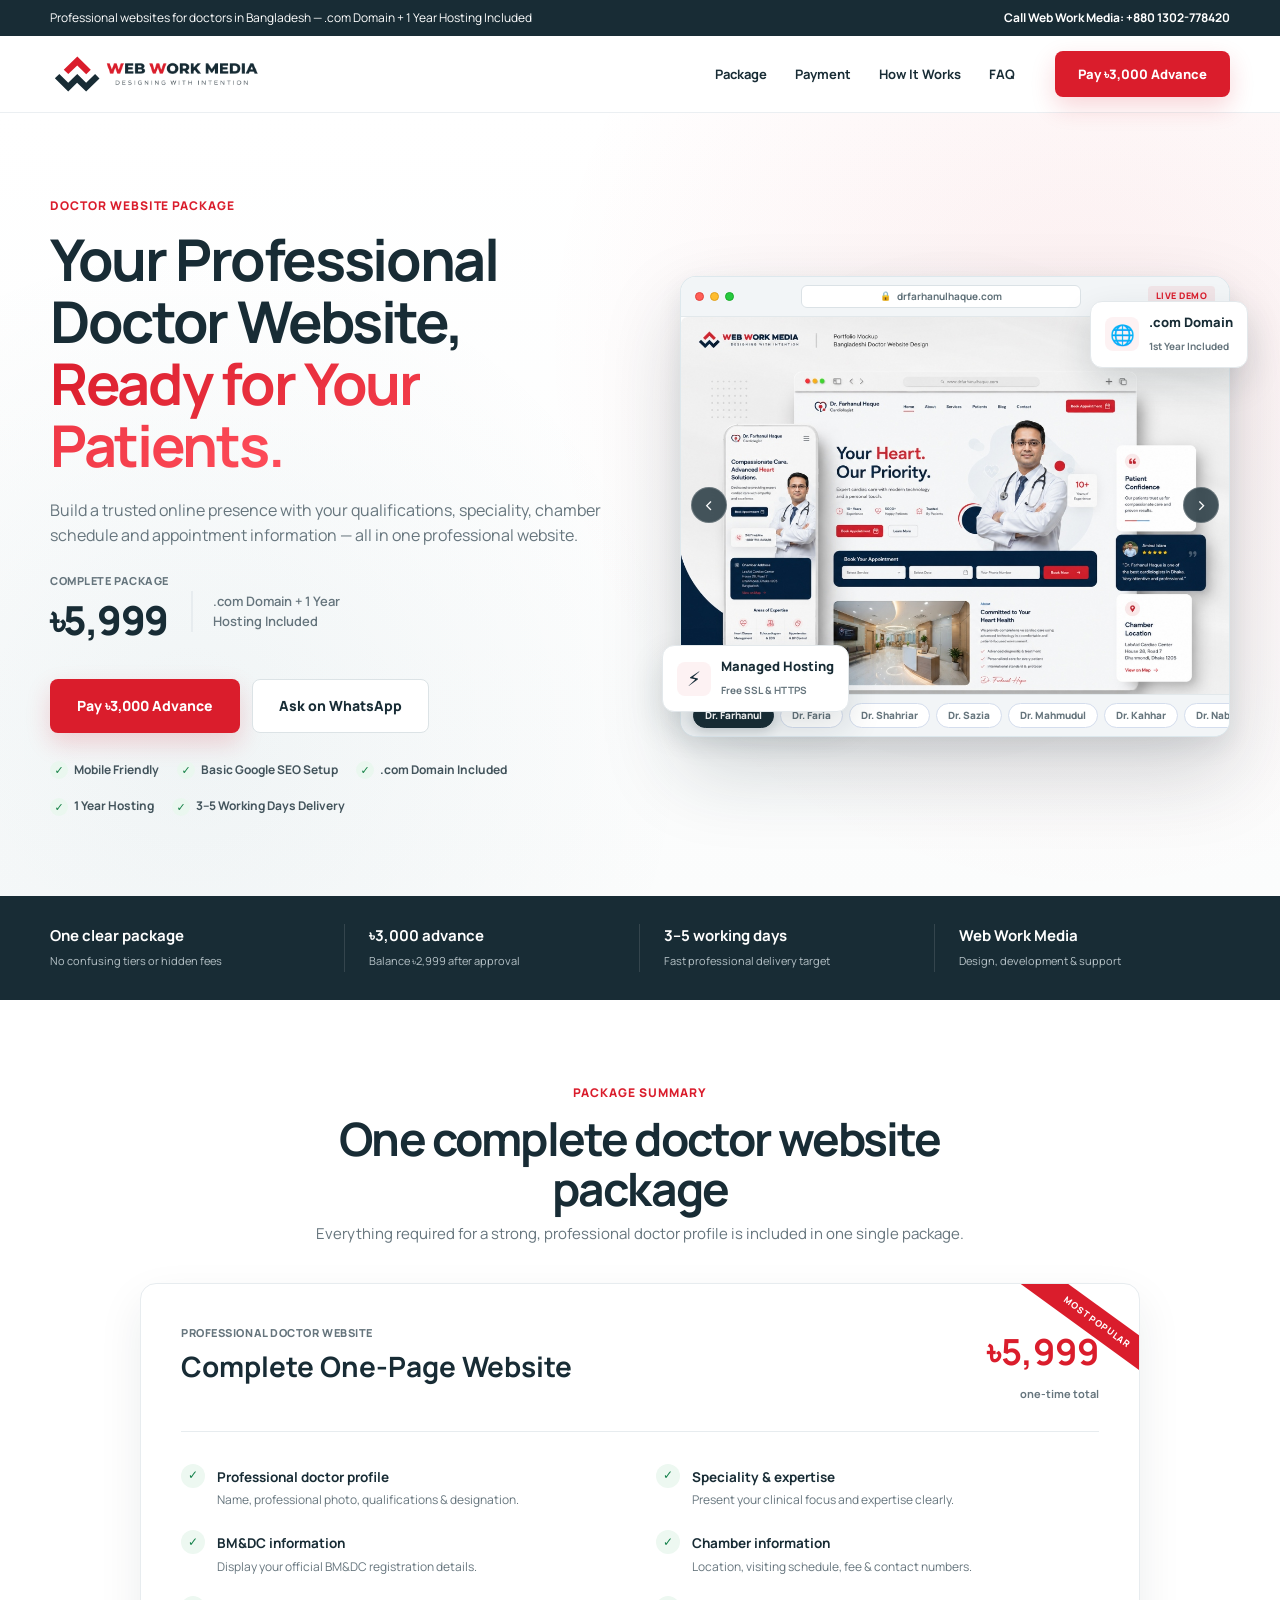
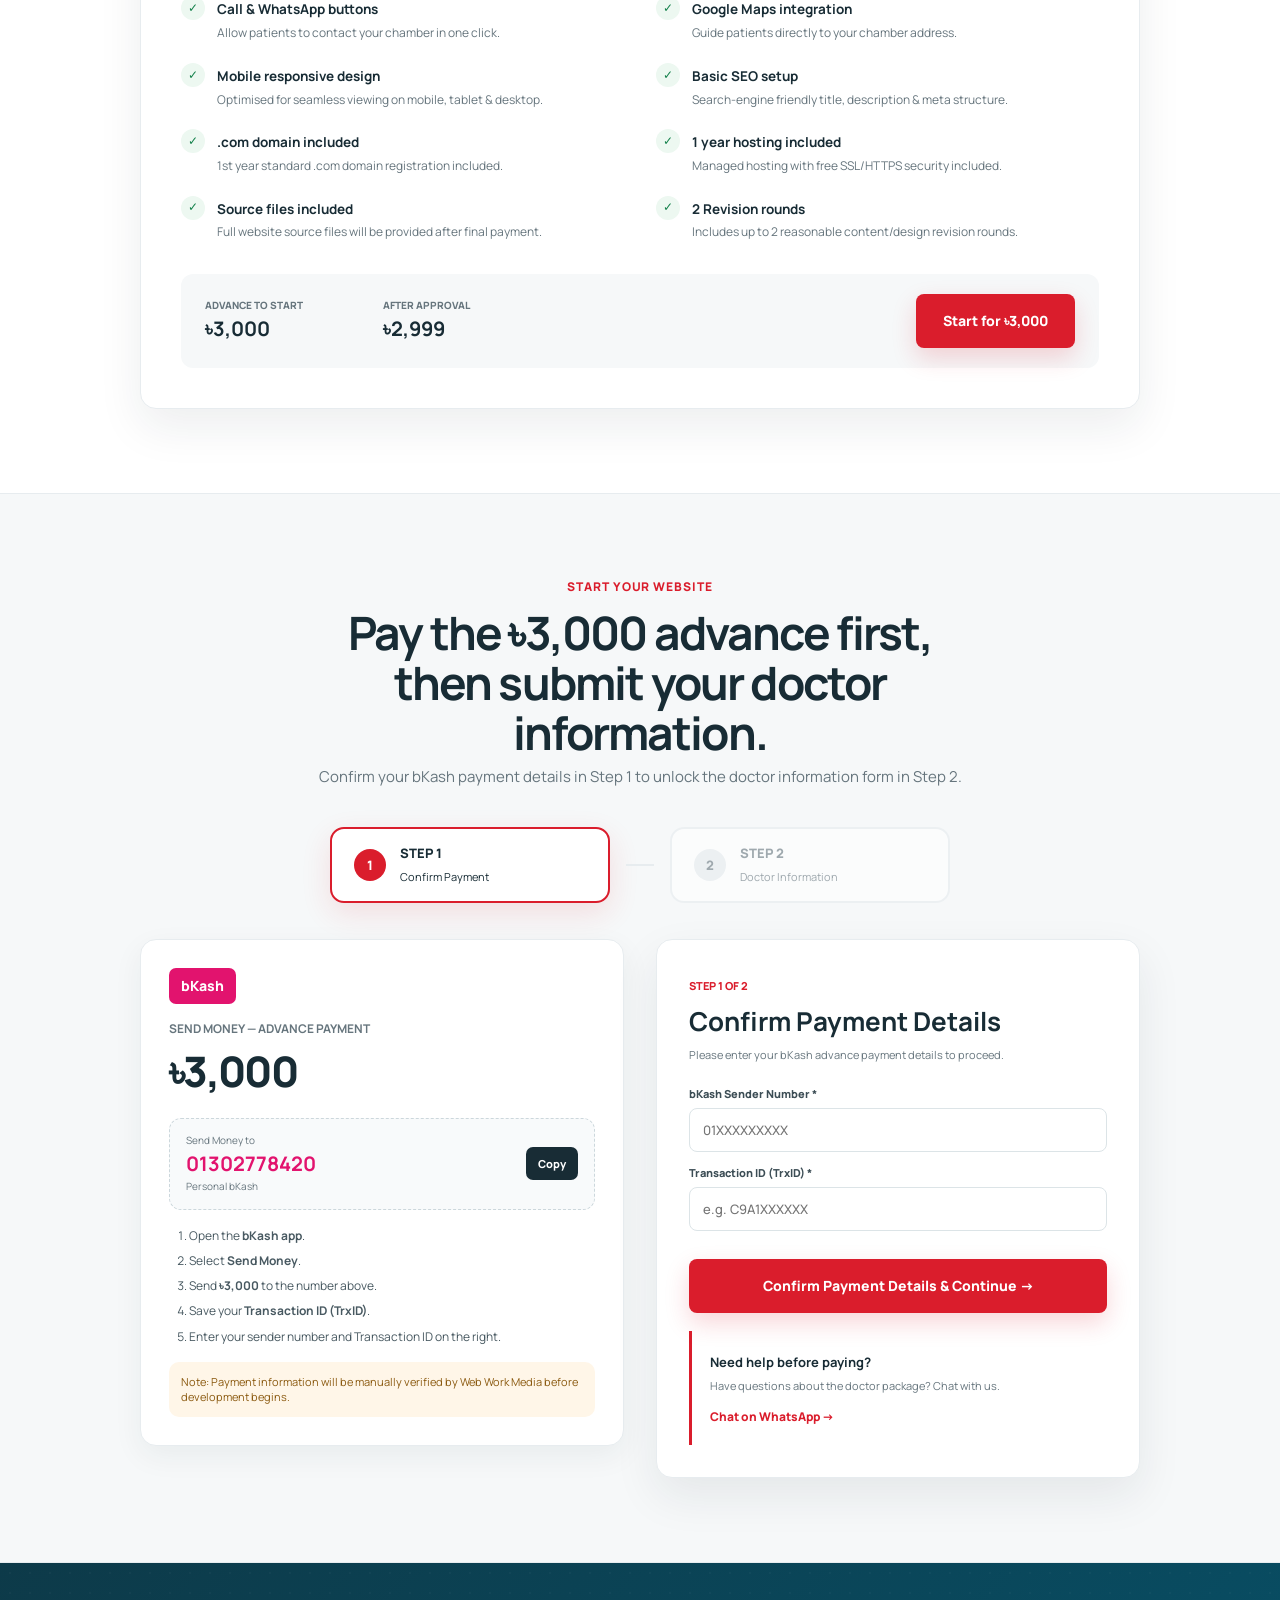
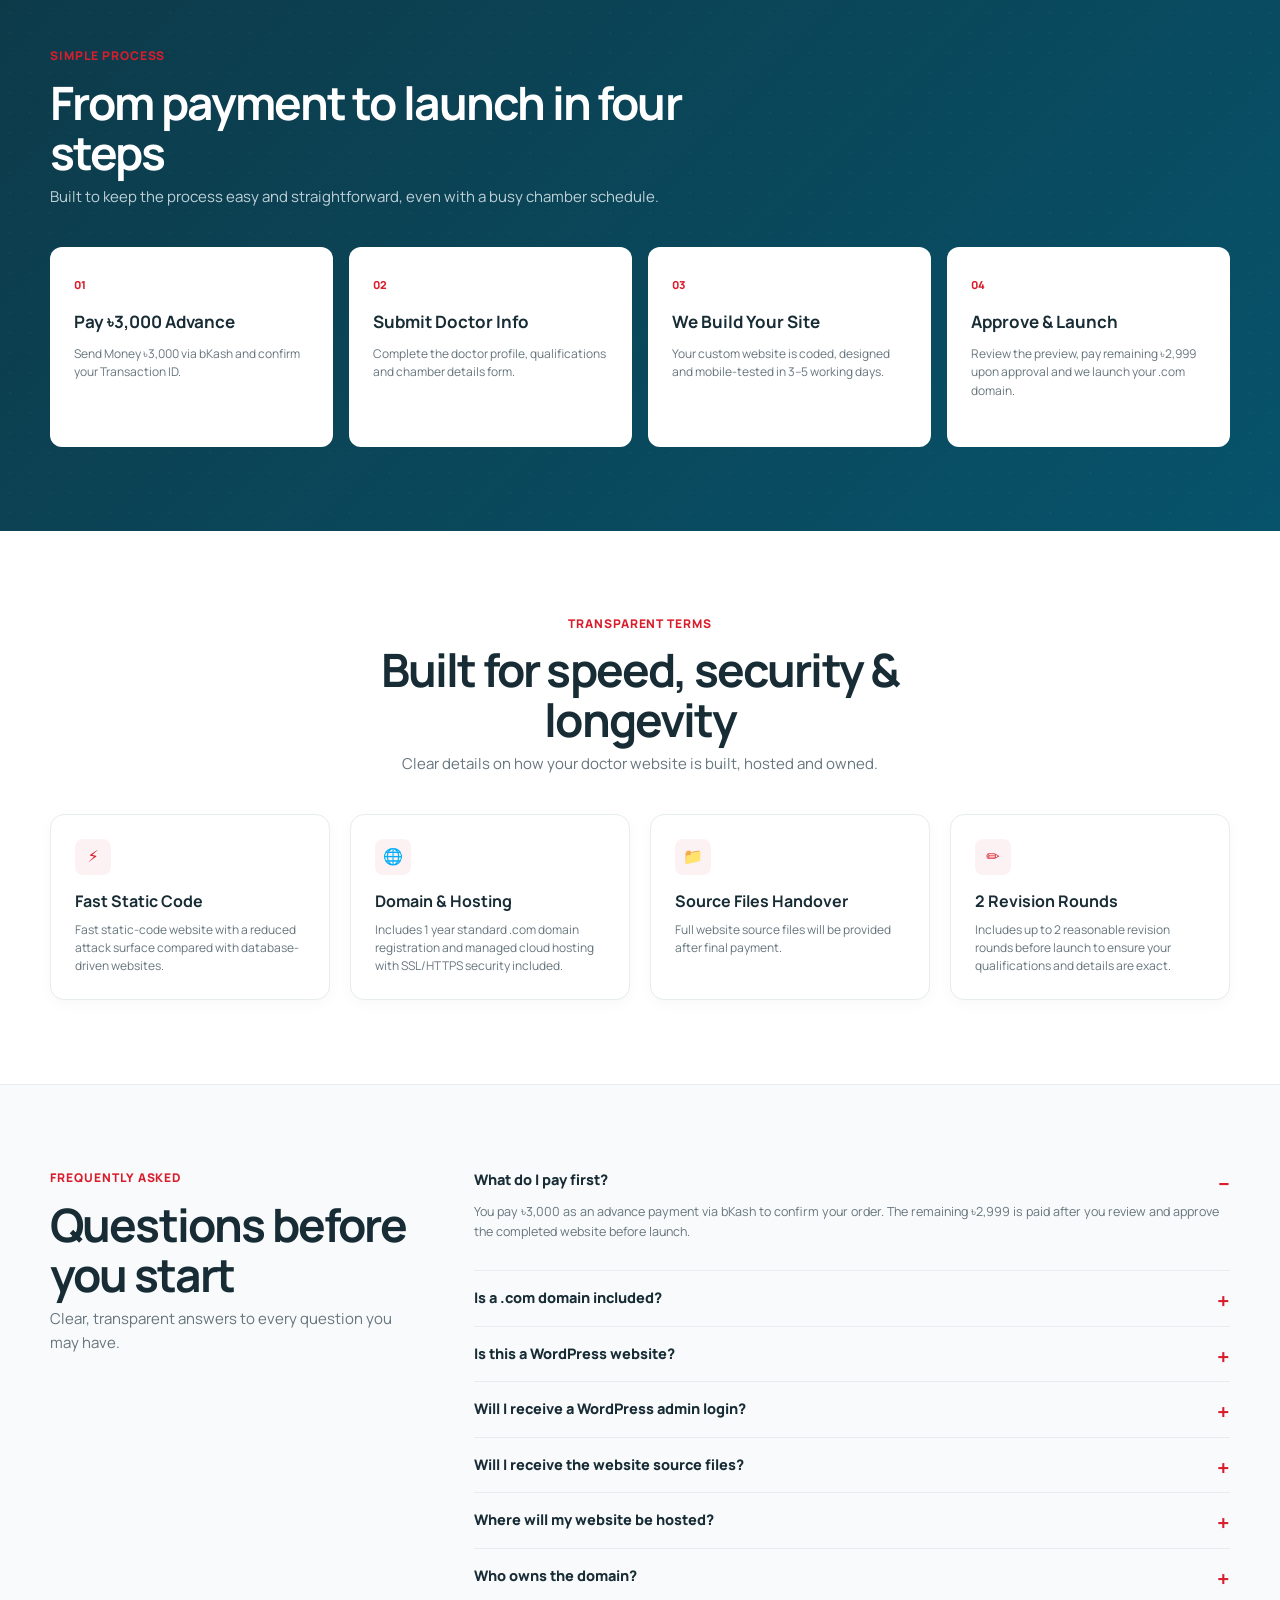
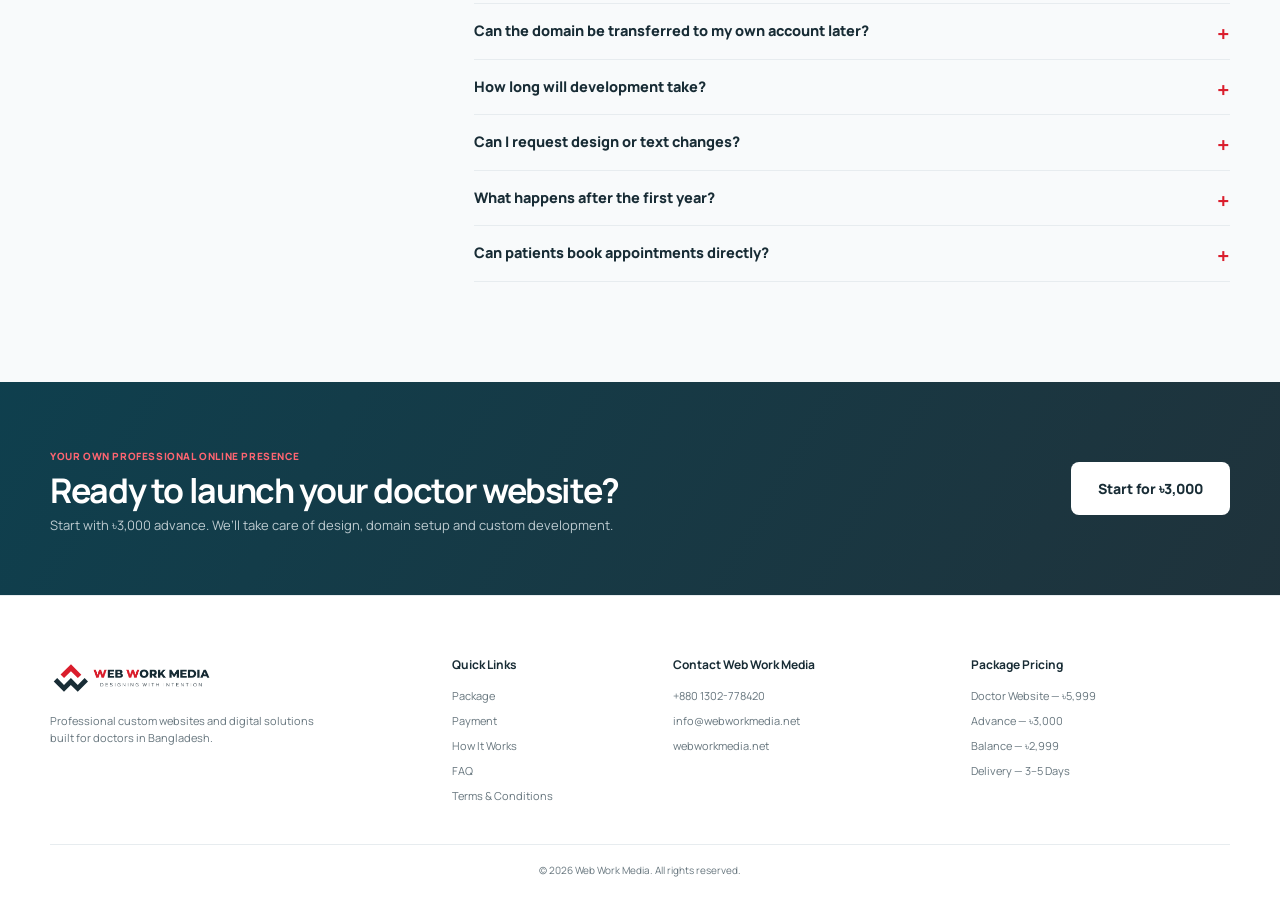
<file: index.html>
<!doctype html>
<html lang="en">
<head>
  <meta charset="utf-8" />
  <meta name="viewport" content="width=device-width, initial-scale=1" />
  <title>Professional Doctor Website – ৳5,999 | Web Work Media</title>
  <meta name="description" content="Launch your professional doctor website with .com domain and 1 year hosting included. Complete custom static doctor website package by Web Work Media for ৳5,999." />
  <meta name="theme-color" content="#da1d2c" />
  <meta property="og:title" content="Professional Doctor Website – ৳5,999" />
  <meta property="og:description" content="Your own professional doctor website with domain, hosting, chamber, appointment and SEO setup." />
  <meta property="og:type" content="website" />
  <link rel="icon" href="assets/favicon.png" type="image/png" />
  <link rel="preconnect" href="https://fonts.googleapis.com" />
  <link rel="preconnect" href="https://fonts.gstatic.com" crossorigin />
  <link href="https://fonts.googleapis.com/css2?family=Manrope:wght@400;500;600;700;800&display=swap" rel="stylesheet" />
  <link rel="stylesheet" href="styles.css" />
  <script src="config.js" defer></script>
  <script src="script.js" defer></script>
</head>
<body>
  <!-- TOP ANNOUNCEMENT BAR -->
  <div class="top-strip">
    <div class="container top-strip-inner">
      <span>Professional websites for doctors in Bangladesh — .com Domain + 1 Year Hosting Included</span>
      <a id="topPhone" href="tel:+8801302778420">Call Web Work Media: +880 1302-778420</a>
    </div>
  </div>

  <!-- SITE HEADER -->
  <header class="site-header">
    <div class="container nav-wrap">
      <a href="#top" class="brand" aria-label="Web Work Media Home">
        <img src="assets/brand-full.svg" alt="Web Work Media" />
      </a>
      <nav class="main-nav" aria-label="Primary navigation">
        <a href="#package">Package</a>
        <a href="#payment">Payment</a>
        <a href="#process">How It Works</a>
        <a href="#faq">FAQ</a>
      </nav>
      <a class="btn btn-primary nav-cta" href="#payment">Pay ৳3,000 Advance</a>
      <button class="menu-toggle" aria-label="Open menu" aria-expanded="false">☰</button>
    </div>
  </header>

  <main id="top">
    <!-- HERO SECTION -->
    <section class="hero">
      <div class="container hero-grid">
        <div class="hero-copy">
          <div class="eyebrow">DOCTOR WEBSITE PACKAGE</div>
          <h1>Your Professional Doctor Website, <span>Ready for Your Patients.</span></h1>
          <p class="hero-lead">Build a trusted online presence with your qualifications, speciality, chamber schedule and appointment information — all in one professional website.</p>
          <div class="hero-price-row">
            <div>
              <span class="small-label">COMPLETE PACKAGE</span>
              <div class="price">৳5,999</div>
            </div>
            <div class="price-note">.com Domain + 1 Year Hosting Included</div>
          </div>
          <div class="hero-actions">
            <a class="btn btn-primary btn-large" href="#payment">Pay ৳3,000 Advance</a>
            <a class="btn btn-secondary btn-large" id="heroWhatsApp" href="#" target="_blank" rel="noopener">Ask on WhatsApp</a>
          </div>
          <div class="trust-row" aria-label="Package highlights">
            <div class="trust-item"><span class="check">✓</span> Mobile Friendly</div>
            <div class="trust-item"><span class="check">✓</span> Basic Google SEO Setup</div>
            <div class="trust-item"><span class="check">✓</span> .com Domain Included</div>
            <div class="trust-item"><span class="check">✓</span> 1 Year Hosting</div>
            <div class="trust-item"><span class="check">✓</span> 3–5 Working Days Delivery</div>
          </div>
        </div>

        <div class="hero-visual" aria-label="Doctor website mockup showcase">
          <div class="hero-backdrop-glow"></div>

          <div class="browser-window-frame">
            <div class="browser-header-bar">
              <div class="window-dots">
                <span class="dot-red"></span>
                <span class="dot-yellow"></span>
                <span class="dot-green"></span>
              </div>
              <div class="browser-address-bar">
                <span class="padlock">🔒</span>
                <span class="url-text" id="sliderUrlText">drmakahhar.com</span>
              </div>
              <div class="live-badge">LIVE DEMO</div>
            </div>

            <div class="hero-slider-card">
              <div class="slider-track">
                <div class="slide active" data-url="drfarhanulhaque.com">
                  <img src="assets/mockup-farhanul.jpg" alt="Dr. Farhanul Haque Website Mockup" />
                </div>
                <div class="slide" data-url="drfariahassan.com.bd">
                  <img src="assets/mockup-faria.jpg" alt="Dr. Faria Hassan Website Mockup" />
                </div>
                <div class="slide" data-url="drshahriar.com">
                  <img src="assets/mockup-shahriar.jpg" alt="Dr. Shahriar Islam Website Mockup" />
                </div>
                <div class="slide" data-url="drsaziafarzana.com">
                  <img src="assets/mockup-sazia.jpg" alt="Dr. Sazia Farzana Website Mockup" />
                </div>
                <div class="slide" data-url="drmahmudulhasan.com">
                  <img src="assets/mockup-mahmudul.jpg" alt="Dr. Mahmudul Hasan Website Mockup" />
                </div>
                <div class="slide" data-url="drmakahhar.com">
                  <img src="assets/mockup-kahhar.jpg" alt="Dr. M. A. Kahhar Website Mockup" />
                </div>
                <div class="slide" data-url="drnabirhossain.com">
                  <img src="assets/mockup-nabir.jpg" alt="Dr. Nabir Hossain Website Mockup" />
                </div>
                <div class="slide" data-url="drnajmulhasan.com">
                  <img src="assets/mockup-najmul.jpg" alt="Dr. Najmul Hasan Website Mockup" />
                </div>
              </div>

              <button class="slider-btn prev-btn" id="heroPrevBtn" aria-label="Previous mockup">‹</button>
              <button class="slider-btn next-btn" id="heroNextBtn" aria-label="Next mockup">›</button>
            </div>

            <div class="slider-capsule-nav">
              <button class="capsule-dot active" data-slide="0">Dr. Farhanul</button>
              <button class="capsule-dot" data-slide="1">Dr. Faria</button>
              <button class="capsule-dot" data-slide="2">Dr. Shahriar</button>
              <button class="capsule-dot" data-slide="3">Dr. Sazia</button>
              <button class="capsule-dot" data-slide="4">Dr. Mahmudul</button>
              <button class="capsule-dot" data-slide="5">Dr. Kahhar</button>
              <button class="capsule-dot" data-slide="6">Dr. Nabir</button>
              <button class="capsule-dot" data-slide="7">Dr. Najmul</button>
            </div>
          </div>

          <div class="floating-badge badge-top">
            <span class="badge-icon">🌐</span>
            <div>
              <strong>.com Domain</strong>
              <small>1st Year Included</small>
            </div>
          </div>

          <div class="floating-badge badge-bottom">
            <span class="badge-icon">⚡</span>
            <div>
              <strong>Managed Hosting</strong>
              <small>Free SSL & HTTPS</small>
            </div>
          </div>
        </div>
      </div>
    </section>

    <!-- PROOF BAR -->
    <section class="proof-bar">
      <div class="container proof-grid">
        <div><strong>One clear package</strong><span>No confusing tiers or hidden fees</span></div>
        <div><strong>৳3,000 advance</strong><span>Balance ৳2,999 after approval</span></div>
        <div><strong>3–5 working days</strong><span>Fast professional delivery target</span></div>
        <div><strong>Web Work Media</strong><span>Design, development & support</span></div>
      </div>
    </section>

    <!-- PACKAGE SUMMARY SECTION -->
    <section class="section" id="package">
      <div class="container">
        <div class="section-heading center">
          <div class="eyebrow">PACKAGE SUMMARY</div>
          <h2>One complete doctor website package</h2>
          <p>Everything required for a strong, professional doctor profile is included in one single package.</p>
        </div>

        <div class="package-wrap">
          <div class="package-card featured">
            <div class="package-ribbon">MOST POPULAR</div>
            <div class="package-head">
              <div>
                <span class="small-label">Professional Doctor Website</span>
                <h3>Complete One-Page Website</h3>
              </div>
              <div class="package-price"><strong>৳5,999</strong><span>one-time total</span></div>
            </div>
            <div class="feature-grid">
              <div class="feature"><span>✓</span><div><b>Professional doctor profile</b><p>Name, professional photo, qualifications & designation.</p></div></div>
              <div class="feature"><span>✓</span><div><b>Speciality & expertise</b><p>Present your clinical focus and expertise clearly.</p></div></div>
              <div class="feature"><span>✓</span><div><b>BM&DC information</b><p>Display your official BM&DC registration details.</p></div></div>
              <div class="feature"><span>✓</span><div><b>Chamber information</b><p>Location, visiting schedule, fee & contact numbers.</p></div></div>
              <div class="feature"><span>✓</span><div><b>Call & WhatsApp buttons</b><p>Allow patients to contact your chamber in one click.</p></div></div>
              <div class="feature"><span>✓</span><div><b>Google Maps integration</b><p>Guide patients directly to your chamber address.</p></div></div>
              <div class="feature"><span>✓</span><div><b>Mobile responsive design</b><p>Optimised for seamless viewing on mobile, tablet & desktop.</p></div></div>
              <div class="feature"><span>✓</span><div><b>Basic SEO setup</b><p>Search-engine friendly title, description & meta structure.</p></div></div>
              <div class="feature"><span>✓</span><div><b>.com domain included</b><p>1st year standard .com domain registration included.</p></div></div>
              <div class="feature"><span>✓</span><div><b>1 year hosting included</b><p>Managed hosting with free SSL/HTTPS security included.</p></div></div>
              <div class="feature"><span>✓</span><div><b>Source files included</b><p>Full website source files will be provided after final payment.</p></div></div>
              <div class="feature"><span>✓</span><div><b>2 Revision rounds</b><p>Includes up to 2 reasonable content/design revision rounds.</p></div></div>
            </div>
            <div class="package-footer">
              <div><span>Advance to start</span><strong>৳3,000</strong></div>
              <div><span>After approval</span><strong>৳2,999</strong></div>
              <a href="#payment" class="btn btn-primary btn-large">Start for ৳3,000</a>
            </div>
          </div>
        </div>
      </div>
    </section>

    <!-- PAYMENT & ONBOARDING SECTION (PLACED NEAR THE TOP AS REQUESTED) -->
    <section class="section order-section" id="payment">
      <div class="container">
        <div class="section-heading center">
          <div class="eyebrow">START YOUR WEBSITE</div>
          <h2>Pay the ৳3,000 advance first, then submit your doctor information.</h2>
          <p>Confirm your bKash payment details in Step 1 to unlock the doctor information form in Step 2.</p>
        </div>

        <div class="order-stepper">
          <div class="step-tab active" id="tabStep1">
            <span class="step-num" id="numStep1">1</span>
            <div class="step-text">
              <strong>STEP 1</strong>
              <small>Confirm Payment</small>
            </div>
          </div>
          <div class="step-divider"></div>
          <div class="step-tab disabled" id="tabStep2">
            <span class="step-num" id="numStep2">2</span>
            <div class="step-text">
              <strong>STEP 2</strong>
              <small>Doctor Information</small>
            </div>
          </div>
        </div>

        <!-- STEP 1: PAYMENT CONFIRMATION PANEL -->
        <div class="order-step-panel" id="panelStep1">
          <div class="step1-grid">
            <div class="payment-card">
              <div class="bkash-badge">bKash</div>
              <div class="payment-title">Send Money — Advance Payment</div>
              <div class="payment-amount">৳3,000</div>
              <div class="payment-number-wrap">
                <div>
                  <span>Send Money to</span>
                  <strong id="bkashNumber">01302778420</strong>
                  <small id="bkashType">Personal bKash</small>
                </div>
                <button type="button" class="copy-btn" id="copyBkash">Copy</button>
              </div>
              <ol class="payment-steps">
                <li>Open the <b>bKash app</b>.</li>
                <li>Select <b>Send Money</b>.</li>
                <li>Send <b>৳3,000</b> to the number above.</li>
                <li>Save your <b>Transaction ID (TrxID)</b>.</li>
                <li>Enter your sender number and Transaction ID on the right.</li>
              </ol>
              <div class="payment-warning">Note: Payment information will be manually verified by Web Work Media before development begins.</div>
            </div>

            <div class="step1-form-card">
              <div class="form-head">
                <span>Step 1 of 2</span>
                <h3>Confirm Payment Details</h3>
                <p>Please enter your bKash advance payment details to proceed.</p>
              </div>

              <form id="paymentConfirmForm">
                <label for="step1Sender">bKash Sender Number *
                  <input name="senderNumber" id="step1Sender" required type="tel" inputmode="tel" pattern="^01[3-9]\d{8}$" placeholder="01XXXXXXXXX" />
                </label>
                <label for="step1Trx">Transaction ID (TrxID) *
                  <input name="transactionId" id="step1Trx" required placeholder="e.g. C9A1XXXXXX" autocomplete="off" />
                </label>
                <button type="submit" id="step1SubmitBtn" class="btn btn-primary btn-large submit-btn">Confirm Payment Details & Continue →</button>
              </form>

              <div id="step1SuccessCard" class="payment-success-banner" style="display: none;">
                <div class="success-icon">✓</div>
                <div>
                  <h4>Payment details submitted successfully.</h4>
                  <p>We’ll verify your payment shortly.</p>
                  <div class="order-id-badge">Order ID: <strong id="step1OrderIdDisplay">DWP-XXXXXX</strong></div>
                  <small style="display:block; margin-top:6px; color:#16703c;">Please save your Order ID for future communication.</small>
                </div>
              </div>

              <div class="support-box">
                <b>Need help before paying?</b>
                <p>Have questions about the doctor package? Chat with us.</p>
                <a id="sidebarWhatsApp" href="#" target="_blank" rel="noopener">Chat on WhatsApp →</a>
              </div>
            </div>
          </div>
        </div>

        <!-- STEP 2: DOCTOR INFORMATION FORM (UNLOCKED AFTER STEP 1) -->
        <div class="order-step-panel" id="panelStep2" style="display: none;">
          <div class="order-form-card" style="max-width: 920px; margin: 0 auto;">
            <div class="step-summary-bar">
              <div>
                <span>✓ Payment Details Submitted:</span>
                <strong id="summaryOrderId">Order ID: -</strong> | <strong id="summaryTrx">TrxID: -</strong> | <span id="summarySender">Sender: -</span>
              </div>
              <button type="button" id="editPaymentBtn">Edit Payment Info</button>
            </div>

            <div class="form-head">
              <span>Step 2 of 2</span>
              <h3>Doctor Information Form</h3>
              <p>Please complete your professional and chamber details to finalize your website order.</p>
            </div>

            <form id="doctorOrderForm">
              <!-- SECTION A: DOCTOR INFORMATION -->
              <div class="form-section-title">Section A: Doctor Information</div>
              <div class="field-grid two">
                <label for="docFullName">Full Name *<input id="docFullName" name="fullName" required placeholder="e.g. Dr. Md. Rahman" /></label>
                <label for="docMobile">Mobile Number *<input id="docMobile" name="doctorMobile" required type="tel" inputmode="tel" pattern="^01[3-9]\d{8}$" placeholder="01XXXXXXXXX" /></label>
                <label for="docEmail">Professional Email Address *<input id="docEmail" name="professionalEmail" required type="email" placeholder="doctor@example.com" /></label>
                <label for="docBmdc">BM&DC Number *<input id="docBmdc" name="bmdc" required placeholder="e.g. A-12345" /></label>
                <label for="docDegrees">Degrees / Qualifications *<input id="docDegrees" name="degrees" required placeholder="e.g. MBBS, FCPS (Medicine), MD" /></label>
                <label for="docSpeciality">Speciality *<input id="docSpeciality" name="speciality" required placeholder="e.g. Medicine & Cardiology Specialist" /></label>
                <label for="docDesignation">Designation *<input id="docDesignation" name="designation" required placeholder="e.g. Assistant Professor & Consultant" /></label>
                <label for="docWorkplace">Workplace / Hospital *<input id="docWorkplace" name="workplace" required placeholder="e.g. Dhaka Medical College Hospital" /></label>
                <label for="docExp">Experience<input id="docExp" name="experience" placeholder="e.g. 10 Years Experience" /></label>
              </div>

              <!-- SECTION B: CHAMBER INFORMATION -->
              <div class="form-section-title">Section B: Chamber Information (Up to 3 Chambers)</div>

              <!-- CHAMBER 1 (PRIMARY - REQUIRED) -->
              <div class="chamber-card">
                <div class="chamber-head">
                  <strong>Chamber 1 (Primary Chamber) *</strong>
                </div>
                <div class="field-grid two">
                  <label for="c1Name">Chamber Name *<input id="c1Name" name="chamber1Name" required placeholder="e.g. Popular Diagnostic Centre" /></label>
                  <label for="c1Appt">Appointment Number *<input id="c1Appt" name="chamber1Appointment" required type="tel" inputmode="tel" placeholder="01XXXXXXXXX" /></label>
                  <label for="c1Time">Visiting Days & Time *<input id="c1Time" name="chamber1VisitingTime" required placeholder="e.g. Sat – Wed, 5:00 PM – 9:00 PM" /></label>
                  <label for="c1Fee">Consultation Fee<input id="c1Fee" name="chamber1Fee" placeholder="e.g. ৳1,000 (New) / ৳800 (Old)" /></label>
                </div>
                <label for="c1Addr" style="margin-top:10px;">Chamber Address *<textarea id="c1Addr" name="chamber1Address" required rows="2" placeholder="Full chamber address (Building, Road, Area, City)"></textarea></label>
              </div>

              <!-- CHAMBER 2 (OPTIONAL) -->
              <div class="chamber-card optional-chamber" id="chamber2Wrapper" style="display: none;">
                <div class="chamber-head">
                  <strong>Chamber 2 (Optional)</strong>
                  <div>
                    <span class="optional-badge">Optional</span>
                    <button type="button" class="remove-chamber-btn" id="removeChamber2Btn">Remove</button>
                  </div>
                </div>
                <div class="field-grid two">
                  <label for="c2Name">Chamber Name<input id="c2Name" name="chamber2Name" placeholder="Second Chamber Name (Optional)" /></label>
                  <label for="c2Appt">Appointment Number<input id="c2Appt" name="chamber2Appointment" type="tel" inputmode="tel" placeholder="01XXXXXXXXX" /></label>
                  <label for="c2Time">Visiting Days & Time<input id="c2Time" name="chamber2VisitingTime" placeholder="e.g. Thu & Fri, 4:00 PM – 8:00 PM" /></label>
                  <label for="c2Fee">Consultation Fee<input id="c2Fee" name="chamber2Fee" placeholder="e.g. ৳1,000" /></label>
                </div>
                <label for="c2Addr" style="margin-top:10px;">Chamber Address<textarea id="c2Addr" name="chamber2Address" rows="2" placeholder="Full chamber address (Optional)"></textarea></label>
              </div>

              <!-- CHAMBER 3 (OPTIONAL) -->
              <div class="chamber-card optional-chamber" id="chamber3Wrapper" style="display: none;">
                <div class="chamber-head">
                  <strong>Chamber 3 (Optional)</strong>
                  <div>
                    <span class="optional-badge">Optional</span>
                    <button type="button" class="remove-chamber-btn" id="removeChamber3Btn">Remove</button>
                  </div>
                </div>
                <div class="field-grid two">
                  <label for="c3Name">Chamber Name<input id="c3Name" name="chamber3Name" placeholder="Third Chamber Name (Optional)" /></label>
                  <label for="c3Appt">Appointment Number<input id="c3Appt" name="chamber3Appointment" type="tel" inputmode="tel" placeholder="01XXXXXXXXX" /></label>
                  <label for="c3Time">Visiting Days & Time<input id="c3Time" name="chamber3VisitingTime" placeholder="e.g. Mon & Wed, 10:00 AM – 1:00 PM" /></label>
                  <label for="c3Fee">Consultation Fee<input id="c3Fee" name="chamber3Fee" placeholder="e.g. ৳1,000" /></label>
                </div>
                <label for="c3Addr" style="margin-top:10px;">Chamber Address<textarea id="c3Addr" name="chamber3Address" rows="2" placeholder="Full chamber address (Optional)"></textarea></label>
              </div>

              <div class="chamber-actions-row">
                <button type="button" class="btn-add-chamber" id="addChamber2Btn">+ Add Chamber 2</button>
                <button type="button" class="btn-add-chamber" id="addChamber3Btn" style="display: none;">+ Add Chamber 3</button>
              </div>

              <!-- SECTION C: ONLINE INFORMATION -->
              <div class="form-section-title">Section C: Online Information</div>
              <div class="field-grid two">
                <label for="docWhatsapp">WhatsApp Number<input id="docWhatsapp" name="doctorWhatsapp" type="tel" inputmode="tel" placeholder="01XXXXXXXXX (Optional)" /></label>
                <label for="docSocial">Facebook Profile / Page<input id="docSocial" name="social" type="url" placeholder="https://facebook.com/... (Optional)" /></label>
                <label for="docOtherSocial">Other Social Link<input id="docOtherSocial" name="otherSocial" type="url" placeholder="LinkedIn / YouTube link (Optional)" /></label>
                <label for="docMap">Google Maps Location Link<textarea id="docMap" name="map" rows="2" placeholder="Paste Google Maps link (Optional)"></textarea></label>
              </div>

              <div class="form-section-title">Section D: Domain Registration</div>
              <label for="docDomain">Preferred Domain Name *
                <input id="docDomain" name="domain" required placeholder="e.g. drrahman.com" />
                <small class="field-note">Domain availability will be checked before registration. If your exact preferred domain is unavailable or taken, we will suggest suitable variations (e.g. drrahmanbd.com or drrahman-cardio.com) for your approval.</small>
              </label>

              <div class="form-section-title">Section E: Additional Notes</div>
              <label for="docNotes">Special Instructions / Notes
                <textarea id="docNotes" name="notes" rows="3" placeholder="Any specific design preferences, secondary chamber info, or special requests..."></textarea>
              </label>

              <!-- DOCTOR PHOTOS SECTION -->
              <div class="form-section-title">Doctor Photos *</div>
              <div class="photo-upload-container">
                <p class="photo-upload-desc">Upload 3–10 clear professional photos. These images will be used when designing your website.</p>
                
                <div class="dropzone" id="photoDropzone">
                  <input type="file" id="photoInput" multiple accept="image/jpeg,image/png,image/webp" style="display:none;" />
                  <div class="dropzone-content">
                    <span class="upload-icon">📸</span>
                    <button type="button" class="btn btn-primary photo-choose-btn" id="choosePhotosBtn">Choose Photos</button>
                    <span class="dropzone-subtext">or drag & drop photos here</span>
                    <small class="dropzone-helper">JPG, JPEG, PNG or WEBP • Minimum 3 • Maximum 10</small>
                  </div>
                </div>

                <div class="photo-count-bar">
                  <span id="photoCountText">0 of 10 photos selected (minimum 3 required)</span>
                  <span id="photoStatusBadge" class="badge-invalid">Min 3 photos required</span>
                </div>

                <div class="photo-preview-grid" id="photoPreviewGrid"></div>
              </div>

              <!-- MANDATORY TERMS CHECKBOX -->
              <div class="terms-row">
                <input type="checkbox" id="termsCheckbox" required />
                <label for="termsCheckbox" style="margin-bottom:0; font-weight:500;">
                  I have read and agree to the <span class="terms-link" id="openTermsModal">Terms & Conditions</span> and understand that this package is for a custom-coded static website, not WordPress, and does not include a WordPress/admin dashboard.
                </label>
              </div>

              <div id="uploadProgressBox" class="upload-progress-box" style="display: none;">
                <div class="upload-spinner"></div>
                <span id="uploadProgressText">Submitting your order…</span>
              </div>

              <button type="submit" id="doctorSubmitBtn" class="btn btn-primary btn-large submit-btn">Submit Website Order</button>
              <p class="form-footnote">After submission, you’ll receive a confirmation page with your Order ID and next steps.</p>
            </form>

          </div>
        </div>

      </div>
    </section>

    <!-- HOW IT WORKS SECTION -->
    <section class="section section-dark" id="process">
      <div class="container">
        <div class="section-heading light">
          <div class="eyebrow">SIMPLE PROCESS</div>
          <h2>From payment to launch in four steps</h2>
          <p>Built to keep the process easy and straightforward, even with a busy chamber schedule.</p>
        </div>
        <div class="steps-grid">
          <div class="step-card"><span>01</span><h3>Pay ৳3,000 Advance</h3><p>Send Money ৳3,000 via bKash and confirm your Transaction ID.</p></div>
          <div class="step-card"><span>02</span><h3>Submit Doctor Info</h3><p>Complete the doctor profile, qualifications and chamber details form.</p></div>
          <div class="step-card"><span>03</span><h3>We Build Your Site</h3><p>Your custom website is coded, designed and mobile-tested in 3–5 working days.</p></div>
          <div class="step-card"><span>04</span><h3>Approve & Launch</h3><p>Review the preview, pay remaining ৳2,999 upon approval and we launch your .com domain.</p></div>
        </div>
      </div>
    </section>

    <!-- PLATFORM & TRANSPARENCY OVERVIEW CARDS -->
    <section class="section">
      <div class="container">
        <div class="section-heading center">
          <div class="eyebrow">TRANSPARENT TERMS</div>
          <h2>Built for speed, security & longevity</h2>
          <p>Clear details on how your doctor website is built, hosted and owned.</p>
        </div>

        <div class="overview-grid">
          <div class="overview-card">
            <div class="card-icon">⚡</div>
            <h3>Fast Static Code</h3>
            <p>Fast static-code website with a reduced attack surface compared with database-driven websites.</p>
          </div>

          <div class="overview-card">
            <div class="card-icon">🌐</div>
            <h3>Domain & Hosting</h3>
            <p>Includes 1 year standard .com domain registration and managed cloud hosting with SSL/HTTPS security included.</p>
          </div>

          <div class="overview-card">
            <div class="card-icon">📁</div>
            <h3>Source Files Handover</h3>
            <p>Full website source files will be provided after final payment.</p>
          </div>

          <div class="overview-card">
            <div class="card-icon">✏️</div>
            <h3>2 Revision Rounds</h3>
            <p>Includes up to 2 reasonable revision rounds before launch to ensure your qualifications and details are exact.</p>
          </div>
        </div>
      </div>
    </section>

    <!-- FREQUENTLY ASKED QUESTIONS -->
    <section class="section" id="faq" style="background:#f8fafb; border-top:1px solid #e7ecef;">
      <div class="container faq-grid">
        <div class="section-heading">
          <div class="eyebrow">FREQUENTLY ASKED</div>
          <h2>Questions before you start</h2>
          <p>Clear, transparent answers to every question you may have.</p>
        </div>
        <div class="faq-list">
          <details open>
            <summary>What do I pay first?</summary>
            <p>You pay ৳3,000 as an advance payment via bKash to confirm your order. The remaining ৳2,999 is paid after you review and approve the completed website before launch.</p>
          </details>

          <details>
            <summary>Is a .com domain included?</summary>
            <p>Yes. Registration of one standard .com domain name for the first year is included in the package, subject to domain availability. If your exact preferred domain is unavailable or taken, Web Work Media will suggest suitable variations (such as adding location or speciality, e.g. drrahmanbd.com) for your approval before registration.</p>
          </details>

          <details>
            <summary>Is this a WordPress website?</summary>
            <p>No. The website is developed as a professionally coded, fast, custom static website using web standards (HTML, CSS, JavaScript). This ensures maximum page speed, high security, and low maintenance. It is not built on WordPress.</p>
          </details>

          <details>
            <summary>Will I receive a WordPress admin login?</summary>
            <p>No. Because this is a custom-coded static website and not a WordPress installation, a WordPress admin dashboard is not included. Content changes are made by editing the source files. Web Work Media can assist with future updates upon request.</p>
          </details>

          <details>
            <summary>Will I receive the website source files?</summary>
            <p>Full website source files will be provided after final payment.</p>
          </details>

          <details>
            <summary>Where will my website be hosted?</summary>
            <p>Your website is hosted on Web Work Media-managed cloud hosting infrastructure during the included first-year period, with SSL/HTTPS security included.</p>
          </details>

          <details>
            <summary>Who owns the domain?</summary>
            <p>You own your domain name. By default, Web Work Media manages the domain on your behalf for convenience. Alternatively, you can invite us to configure it inside your own domain registrar account.</p>
          </details>

          <details>
            <summary>Can the domain be transferred to my own account later?</summary>
            <p>Yes. If registered through our account, the domain can be transferred to your own registrar account upon request after full payment and meeting standard registrar transfer rules and eligibility periods.</p>
          </details>

          <details>
            <summary>How long will development take?</summary>
            <p>Our standard delivery target is 3–5 working days after your advance payment is confirmed and all required doctor details are submitted.</p>
          </details>

          <details>
            <summary>Can I request design or text changes?</summary>
            <p>Yes. The package includes up to 2 reasonable revision rounds before final approval within the agreed one-page website scope.</p>
          </details>

          <details>
            <summary>What happens after the first year?</summary>
            <p>Domain and hosting require annual renewal after the first year. Web Work Media will notify you in advance with the applicable renewal charges prior to expiry.</p>
          </details>

          <details>
            <summary>Can patients book appointments directly?</summary>
            <p>Yes. The website includes direct Call and WhatsApp appointment options. A simple appointment request form may also be included depending on the selected website design. Advanced appointment scheduling systems are not included in the standard ৳5,999 package.</p>
          </details>
        </div>
      </div>
    </section>

    <!-- FINAL CTA SECTION -->
    <section class="cta-section">
      <div class="container cta-inner">
        <div>
          <span>YOUR OWN PROFESSIONAL ONLINE PRESENCE</span>
          <h2>Ready to launch your doctor website?</h2>
          <p>Start with ৳3,000 advance. We’ll take care of design, domain setup and custom development.</p>
        </div>
        <a href="#payment" class="btn btn-light btn-large">Start for ৳3,000</a>
      </div>
    </section>
  </main>

  <!-- SITE FOOTER -->
  <footer class="site-footer">
    <div class="container footer-grid">
      <div class="footer-brand">
        <img src="assets/brand-full.svg" alt="Web Work Media" />
        <p>Professional custom websites and digital solutions built for doctors in Bangladesh.</p>
      </div>
      <div>
        <b>Quick Links</b>
        <a href="#package">Package</a>
        <a href="#payment">Payment</a>
        <a href="#process">How It Works</a>
        <a href="#faq">FAQ</a>
        <a href="#" id="footerTermsLink">Terms & Conditions</a>
      </div>
      <div>
        <b>Contact Web Work Media</b>
        <a id="footerPhone" href="tel:+8801302778420">+880 1302-778420</a>
        <a id="footerEmail" href="mailto:info@webworkmedia.net">info@webworkmedia.net</a>
        <a id="footerWebsite" href="https://webworkmedia.net" target="_blank" rel="noopener">webworkmedia.net</a>
      </div>
      <div>
        <b>Package Pricing</b>
        <span>Doctor Website — ৳5,999</span>
        <span>Advance — ৳3,000</span>
        <span>Balance — ৳2,999</span>
        <span>Delivery — 3–5 Days</span>
      </div>
    </div>
    <div class="container footer-bottom">© <span id="year"></span> Web Work Media. All rights reserved.</div>
  </footer>

  <!-- MOBILE STICKY BOTTOM BAR -->
  <div class="mobile-order-bar">
    <div><span>Advance</span><strong>৳3,000</strong></div>
    <a href="#payment" class="btn btn-primary">Start for ৳3,000</a>
  </div>

  <!-- TOAST NOTIFICATION -->
  <div class="toast" id="toast" role="status" aria-live="polite"></div>

  <!-- TERMS & CONDITIONS MODAL -->
  <div class="modal-overlay" id="termsModal">
    <div class="modal-container">
      <div class="modal-header">
        <h3>Terms & Conditions</h3>
        <button class="modal-close" id="closeTermsModal" aria-label="Close modal">×</button>
      </div>
      <div class="modal-body">
        <p><em>Last Updated: September 13, 2026</em></p>

        <h4>1. Service Package</h4>
        <p>This agreement governs the provision of the Professional Doctor Website Package (৳5,999 total price) by Web Work Media. The package includes custom design, static website coding, 1st year standard .com domain registration, and 1st year managed web hosting.</p>

        <h4>2. Payment Terms</h4>
        <p>Total project price is ৳5,999. An advance payment of ৳3,000 is required before development commences. The remaining balance of ৳2,999 is due after the client reviews and approves the completed website before final launch and domain connection.</p>

        <h4>3. Website Platform</h4>
        <p>The website is developed as a custom-coded static website using web standards (HTML, CSS, JavaScript). <strong>This is NOT a WordPress website.</strong> It does not run on WordPress or any third-party database-driven CMS.</p>

        <h4>4. Admin Login / CMS</h4>
        <p>Because the website is static, a WordPress admin login, dashboard, or CMS content editor is NOT included. Content modifications are made directly to website source code files. Web Work Media can assist with future updates upon request.</p>

        <h4>5. Website Source Files</h4>
        <p>Full website source files will be provided after final payment.</p>

        <h4>6. Hosting Terms</h4>
        <p>The package includes website hosting for the first year using Web Work Media-managed cloud infrastructure with SSL/HTTPS. Web Work Media may manage the domain and hosting on behalf of the customer. After the first year, annual hosting renewal is required to keep the website live.</p>

        <h4>7. Domain Registration</h4>
        <p>Includes registration of one standard .com domain for the first year, subject to domain availability. Exact preferred domain names are not guaranteed. If a preferred domain name is taken or unavailable, Web Work Media will propose suitable variations (e.g. adding location or speciality suffix) for client approval before registration.</p>

        <h4>8. Domain Transfer Policy</h4>
        <p>If registered under Web Work Media's registrar account, domain transfer can be arranged subject to registrar rules, eligibility, and full payment completion.</p>

        <h4>9. Client-Provided Information & Media Permissions</h4>
        <p>The client is solely responsible for the accuracy of professional, BM&DC, chamber, and contact information. The client must have proper authorization and permission to use all submitted images, logos, photos, and content. Web Work Media is not responsible for verifying medical credentials or content rights.</p>

        <h4>10. Revisions</h4>
        <p>The package includes up to 2 reasonable revision rounds before final approval within the original one-page website scope. Structural redesigns or additional pages are quoted separately.</p>

        <h4>11. Delivery Timeline</h4>
        <p>Target delivery is 3–5 working days following confirmation of the advance payment and receipt of all required doctor information. Delays in receiving client content will extend the delivery schedule.</p>

        <h4>12. Additional Work</h4>
        <p>Any work outside the single-page package scope (e.g. multi-language support, custom portals, additional chamber pages) will be quoted separately before work begins.</p>

        <h4>13. Third-Party Services</h4>
        <p>Web Work Media is not liable for service outages or changes in policy originating from external domain registrars or upstream cloud infrastructure providers.</p>

        <h4>14. Renewal Terms</h4>
        <p>Renewal costs for domain and hosting after the first year will be communicated prior to the annual expiration date. Failure to renew prior to expiry may result in site suspension.</p>

        <h4>15. Acceptance</h4>
        <p>By checking the acceptance box and submitting the website order, the client confirms that they have read, understood, and agreed to these Terms & Conditions.</p>
      </div>
      <div class="modal-footer">
        <button type="button" class="btn btn-primary" id="acceptTermsModalBtn">I Understand & Accept</button>
      </div>
    </div>
  </div>

</body>
</html>
</file>
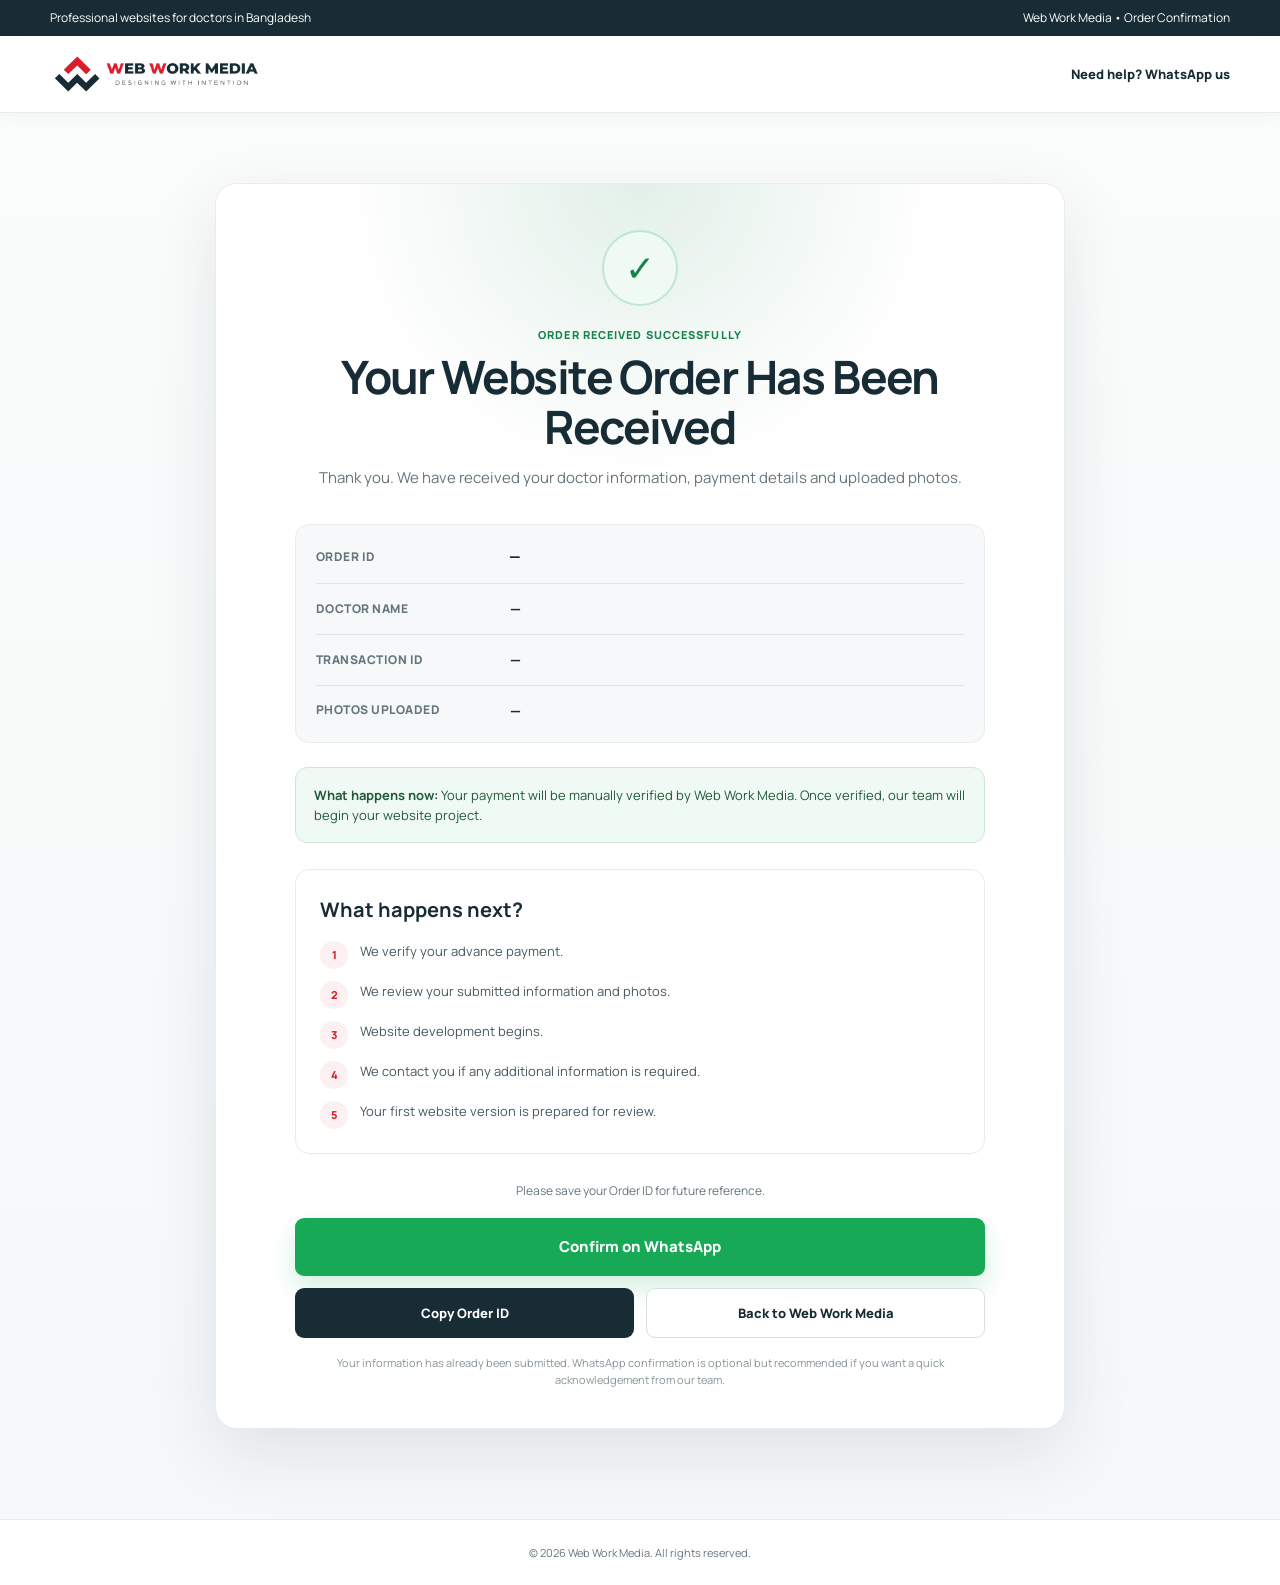
<file: confirmation.html>
<!doctype html>
<html lang="en">
<head>
  <meta charset="utf-8" />
  <meta name="viewport" content="width=device-width, initial-scale=1" />
  <title>Order Received | Web Work Media</title>
  <meta name="description" content="Your Web Work Media doctor website order has been received successfully." />
  <meta name="theme-color" content="#da1d2c" />
  <link rel="icon" href="assets/favicon.png" type="image/png" />
  <link rel="preconnect" href="https://fonts.googleapis.com" />
  <link rel="preconnect" href="https://fonts.gstatic.com" crossorigin />
  <link href="https://fonts.googleapis.com/css2?family=Manrope:wght@400;500;600;700;800&display=swap" rel="stylesheet" />
  <script src="config.js" defer></script>
  <style>
    :root {
      --brand-red: #da1d2c;
      --brand-red-dark: #b41421;
      --brand-navy: #182c35;
      --brand-text: #172d39;
      --brand-muted: #66757d;
      --brand-line: #e7ecef;
      --brand-soft: #f6f8f9;
      --success: #16834b;
      --success-soft: #eefaf3;
      --white: #ffffff;
    }

    * { box-sizing: border-box; }
    body {
      margin: 0;
      font-family: "Manrope", system-ui, -apple-system, BlinkMacSystemFont, "Segoe UI", sans-serif;
      color: var(--brand-text);
      background: linear-gradient(180deg, #fbfcfc 0%, #f5f8f9 100%);
      line-height: 1.55;
    }
    a { color: inherit; text-decoration: none; }
    img { max-width: 100%; display: block; }
    button { font: inherit; }

    .top-strip {
      background: var(--brand-navy);
      color: #fff;
      font-size: 12px;
    }
    .top-strip-inner {
      width: min(1180px, calc(100% - 40px));
      margin: 0 auto;
      min-height: 36px;
      display: flex;
      align-items: center;
      justify-content: space-between;
      gap: 16px;
    }

    .site-header {
      background: rgba(255,255,255,.96);
      border-bottom: 1px solid var(--brand-line);
      box-shadow: 0 4px 18px rgba(24,44,53,.04);
    }
    .nav-wrap {
      width: min(1180px, calc(100% - 40px));
      margin: 0 auto;
      height: 76px;
      display: flex;
      align-items: center;
      justify-content: space-between;
      gap: 20px;
    }
    .brand { width: 215px; }
    .support-link {
      font-size: 13px;
      font-weight: 800;
      color: var(--brand-navy);
    }

    .confirmation-section { padding: 70px 0 90px; }
    .confirmation-wrap {
      width: min(850px, calc(100% - 32px));
      margin: 0 auto;
    }
    .success-card {
      background: #fff;
      border: 1px solid var(--brand-line);
      border-radius: 22px;
      box-shadow: 0 24px 70px rgba(24,44,53,.10);
      overflow: hidden;
    }
    .success-hero {
      text-align: center;
      padding: 46px 32px 34px;
      background: radial-gradient(circle at 50% 0%, rgba(22,131,75,.12), transparent 55%), #fff;
    }
    .success-icon {
      width: 76px;
      height: 76px;
      margin: 0 auto 20px;
      border-radius: 50%;
      display: grid;
      place-items: center;
      background: var(--success-soft);
      color: var(--success);
      border: 2px solid #bfe7cf;
      font-size: 36px;
      font-weight: 900;
    }
    .eyebrow {
      font-size: 11px;
      letter-spacing: .1em;
      text-transform: uppercase;
      font-weight: 800;
      color: var(--success);
      margin-bottom: 9px;
    }
    h1 {
      margin: 0;
      color: var(--brand-navy);
      font-size: clamp(31px, 5vw, 46px);
      line-height: 1.08;
      letter-spacing: -.035em;
    }
    .lead {
      max-width: 650px;
      margin: 15px auto 0;
      color: var(--brand-muted);
      font-size: 15px;
    }

    .content { padding: 0 32px 40px; }
    .summary-card {
      background: var(--brand-soft);
      border: 1px solid var(--brand-line);
      border-radius: 14px;
      padding: 6px 20px;
      margin: 0 auto 24px;
      max-width: 690px;
    }
    .summary-row {
      display: grid;
      grid-template-columns: 180px 1fr;
      gap: 14px;
      padding: 14px 0;
      border-bottom: 1px solid #dde5e8;
      align-items: center;
    }
    .summary-row:last-child { border-bottom: 0; }
    .summary-label {
      font-size: 12px;
      font-weight: 800;
      color: var(--brand-muted);
      text-transform: uppercase;
      letter-spacing: .04em;
    }
    .summary-value {
      font-size: 14px;
      font-weight: 800;
      color: var(--brand-navy);
      overflow-wrap: anywhere;
    }
    .order-value {
      font-family: ui-monospace, SFMono-Regular, Menlo, Monaco, Consolas, monospace;
      font-size: 16px;
    }

    .status-note {
      max-width: 690px;
      margin: 0 auto 26px;
      border: 1px solid #cce7d6;
      background: var(--success-soft);
      border-radius: 12px;
      padding: 17px 18px;
      color: #24583b;
      font-size: 13px;
    }

    .next-card {
      max-width: 690px;
      margin: 0 auto 28px;
      border: 1px solid var(--brand-line);
      border-radius: 14px;
      padding: 24px;
      background: #fff;
    }
    .next-card h2 {
      margin: 0 0 16px;
      font-size: 20px;
      color: var(--brand-navy);
    }
    .steps {
      list-style: none;
      margin: 0;
      padding: 0;
      display: grid;
      gap: 12px;
    }
    .steps li {
      display: flex;
      gap: 12px;
      align-items: flex-start;
      font-size: 13px;
      color: #465861;
    }
    .step-num {
      flex: 0 0 28px;
      height: 28px;
      border-radius: 50%;
      display: grid;
      place-items: center;
      background: #fdf0f1;
      color: var(--brand-red);
      font-size: 11px;
      font-weight: 900;
    }

    .save-note {
      text-align: center;
      color: var(--brand-muted);
      font-size: 12px;
      margin: 0 0 18px;
    }
    .actions {
      max-width: 690px;
      margin: 0 auto;
      display: grid;
      grid-template-columns: 1fr 1fr;
      gap: 12px;
    }
    .btn {
      display: flex;
      align-items: center;
      justify-content: center;
      border-radius: 9px;
      padding: 14px 18px;
      font-size: 13px;
      font-weight: 800;
      border: 1px solid transparent;
      cursor: pointer;
      transition: .2s ease;
    }
    .btn:hover { transform: translateY(-1px); }
    .btn-whatsapp {
      grid-column: 1 / -1;
      background: #18a957;
      color: #fff;
      font-size: 15px;
      padding: 16px 20px;
      box-shadow: 0 12px 26px rgba(24,169,87,.18);
    }
    .btn-copy { background: var(--brand-navy); color: #fff; }
    .btn-back { background: #fff; color: var(--brand-navy); border-color: #d8e0e4; }
    .mini-note {
      text-align: center;
      max-width: 690px;
      margin: 16px auto 0;
      font-size: 11px;
      color: #87949a;
    }

    .footer {
      padding: 24px 0;
      border-top: 1px solid var(--brand-line);
      background: #fff;
      text-align: center;
      color: var(--brand-muted);
      font-size: 11px;
    }
    .toast {
      position: fixed;
      left: 50%;
      bottom: 28px;
      transform: translate(-50%, 20px);
      background: var(--brand-navy);
      color: #fff;
      padding: 11px 17px;
      border-radius: 8px;
      font-size: 12px;
      font-weight: 700;
      opacity: 0;
      pointer-events: none;
      transition: .25s;
      z-index: 50;
    }
    .toast.show { opacity: 1; transform: translate(-50%, 0); }

    @media (max-width: 640px) {
      .top-strip-inner { justify-content: center; text-align: center; }
      .top-strip-inner span:last-child { display: none; }
      .nav-wrap { height: 68px; }
      .brand { width: 180px; }
      .support-link { font-size: 11px; }
      .confirmation-section { padding: 36px 0 58px; }
      .success-hero { padding: 34px 20px 26px; }
      .content { padding: 0 18px 30px; }
      .summary-card { padding: 4px 14px; }
      .summary-row { grid-template-columns: 1fr; gap: 5px; padding: 12px 0; }
      .actions { grid-template-columns: 1fr; }
      .btn-whatsapp { grid-column: auto; }
      .btn { width: 100%; }
    }
  </style>
</head>
<body>
  <div class="top-strip">
    <div class="top-strip-inner">
      <span>Professional websites for doctors in Bangladesh</span>
      <span>Web Work Media • Order Confirmation</span>
    </div>
  </div>

  <header class="site-header">
    <div class="nav-wrap">
      <a class="brand" href="index.html" aria-label="Web Work Media home">
        <img src="assets/brand-full.svg" alt="Web Work Media" />
      </a>
      <a class="support-link" id="supportWhatsapp" href="https://wa.me/8801302778420" target="_blank" rel="noopener">Need help? WhatsApp us</a>
    </div>
  </header>

  <main class="confirmation-section">
    <div class="confirmation-wrap">
      <section class="success-card" aria-labelledby="confirmationTitle">
        <div class="success-hero">
          <div class="success-icon">✓</div>
          <div class="eyebrow">ORDER RECEIVED SUCCESSFULLY</div>
          <h1 id="confirmationTitle">Your Website Order Has Been Received</h1>
          <p class="lead">Thank you. We have received your doctor information, payment details and uploaded photos.</p>
        </div>

        <div class="content">
          <div class="summary-card" aria-label="Order summary">
            <div class="summary-row">
              <div class="summary-label">Order ID</div>
              <div class="summary-value order-value" id="orderId">—</div>
            </div>
            <div class="summary-row">
              <div class="summary-label">Doctor Name</div>
              <div class="summary-value" id="doctorName">—</div>
            </div>
            <div class="summary-row">
              <div class="summary-label">Transaction ID</div>
              <div class="summary-value" id="transactionId">—</div>
            </div>
            <div class="summary-row">
              <div class="summary-label">Photos Uploaded</div>
              <div class="summary-value" id="photoCount">—</div>
            </div>
          </div>

          <div class="status-note">
            <strong>What happens now:</strong> Your payment will be manually verified by Web Work Media. Once verified, our team will begin your website project.
          </div>

          <div class="next-card">
            <h2>What happens next?</h2>
            <ol class="steps">
              <li><span class="step-num">1</span><span>We verify your advance payment.</span></li>
              <li><span class="step-num">2</span><span>We review your submitted information and photos.</span></li>
              <li><span class="step-num">3</span><span>Website development begins.</span></li>
              <li><span class="step-num">4</span><span>We contact you if any additional information is required.</span></li>
              <li><span class="step-num">5</span><span>Your first website version is prepared for review.</span></li>
            </ol>
          </div>

          <p class="save-note">Please save your Order ID for future reference.</p>

          <div class="actions">
            <a class="btn btn-whatsapp" id="whatsappBtn" href="#" target="_blank" rel="noopener">Confirm on WhatsApp</a>
            <button class="btn btn-copy" id="copyOrderBtn" type="button">Copy Order ID</button>
            <a class="btn btn-back" href="index.html">Back to Web Work Media</a>
          </div>

          <p class="mini-note">Your information has already been submitted. WhatsApp confirmation is optional but recommended if you want a quick acknowledgement from our team.</p>
        </div>
      </section>
    </div>
  </main>

  <footer class="footer">© <span id="year"></span> Web Work Media. All rights reserved.</footer>
  <div class="toast" id="toast" role="status" aria-live="polite"></div>

  <script>
    window.addEventListener('DOMContentLoaded', function () {
      const params = new URLSearchParams(window.location.search);
      const orderId = (params.get('order') || '').trim();
      const doctorName = (params.get('name') || '').trim();
      const transactionId = (params.get('trx') || '').trim();
      const photos = (params.get('photos') || '').trim();
      const config = window.WWM_CONFIG || {};
      const whatsappNumber = config.whatsappNumber || '8801302778420';

      const safeText = (value) => value || '—';
      document.getElementById('orderId').textContent = safeText(orderId);
      document.getElementById('doctorName').textContent = safeText(doctorName);
      document.getElementById('transactionId').textContent = safeText(transactionId);
      document.getElementById('photoCount').textContent = photos ? photos + ' photo' + (photos === '1' ? '' : 's') : '—';
      document.getElementById('year').textContent = new Date().getFullYear();

      const waLines = [
        'Hello Web Work Media,',
        '',
        'I have successfully submitted my Doctor Website Package order.',
        '',
        'Order ID: ' + safeText(orderId),
        'Doctor Name: ' + safeText(doctorName),
        'Transaction ID: ' + safeText(transactionId),
        'Photos Uploaded: ' + safeText(photos),
        '',
        'Please confirm once my payment has been verified.',
        '',
        'Thank you.'
      ];

      document.getElementById('whatsappBtn').href = 'https://wa.me/' + whatsappNumber + '?text=' + encodeURIComponent(waLines.join('\n'));
      document.getElementById('supportWhatsapp').href = 'https://wa.me/' + whatsappNumber;

      const toast = document.getElementById('toast');
      function showToast(message) {
        toast.textContent = message;
        toast.classList.add('show');
        setTimeout(() => toast.classList.remove('show'), 2500);
      }

      document.getElementById('copyOrderBtn').addEventListener('click', async function () {
        if (!orderId) {
          showToast('Order ID is not available.');
          return;
        }

        try {
          await navigator.clipboard.writeText(orderId);
          showToast('Order ID copied.');
        } catch (error) {
          showToast('Order ID: ' + orderId);
        }
      });
    });
  </script>
</body>
</html>
</file>
<file: styles.css>
:root {
  --brand-red: #da1d2c;
  --brand-red-dark: #b41421;
  --brand-navy: #182c35;
  --brand-navy-dark: #0d3a49;
  --brand-teal: #07536b;
  --brand-text: #172d39;
  --brand-muted: #66757d;
  --brand-line: #e7ecef;
  --brand-soft: #f6f8f9;
  --brand-white: #ffffff;
  --brand-shadow: 0 18px 45px rgba(24,44,53,.08);
  --brand-radius: 16px;
}

* { box-sizing: border-box; }
html { scroll-behavior: smooth; }
body { margin: 0; font-family: "Manrope", system-ui, -apple-system, BlinkMacSystemFont, "Segoe UI", sans-serif; color: var(--brand-text); background: var(--brand-white); line-height: 1.55; }
a { color: inherit; text-decoration: none; }
img { max-width: 100%; display: block; }
button, input, textarea { font: inherit; }

.container { width: min(1180px, calc(100% - 40px)); margin: 0 auto; }

/* TOP ANNOUNCEMENT STRIP */
.top-strip { background: var(--brand-navy); color: #fff; font-size: 12px; }
.top-strip-inner { min-height: 36px; display: flex; align-items: center; justify-content: space-between; gap: 16px; }
.top-strip a { color: #fff; font-weight: 700; transition: opacity .2s; }
.top-strip a:hover { opacity: 0.85; }

/* HEADER & NAV */
.site-header { position: sticky; top: 0; z-index: 50; background: rgba(255,255,255,.95); backdrop-filter: blur(12px); border-bottom: 1px solid rgba(231,236,239,.8); }
.nav-wrap { height: 76px; display: flex; align-items: center; gap: 30px; position: relative; }
.brand { width: 215px; display: flex; align-items: center; overflow: hidden; }
.brand img { width: 100%; height: auto; }
.main-nav { display: flex; gap: 28px; margin-left: auto; font-size: 13px; font-weight: 700; }
.main-nav a { position: relative; padding: 26px 0; color: var(--brand-navy); }
.main-nav a:after { content: ""; position: absolute; left: 0; right: 100%; bottom: 18px; height: 2px; background: var(--brand-red); transition: .25s; }
.main-nav a:hover:after { right: 0; }
.nav-cta { margin-left: 10px; }
.menu-toggle { display: none; border: 0; background: transparent; font-size: 24px; color: var(--brand-navy); cursor: pointer; padding: 6px; }

/* BUTTONS */
.btn { display: inline-flex; align-items: center; justify-content: center; border-radius: 8px; padding: 12px 22px; font-weight: 800; font-size: 13px; border: 1px solid transparent; cursor: pointer; transition: all .2s ease; }
.btn:hover { transform: translateY(-1px); }
.btn-primary { background: var(--brand-red); color: #fff; box-shadow: 0 10px 24px rgba(218,29,44,.18); }
.btn-primary:hover { background: var(--brand-red-dark); box-shadow: 0 12px 28px rgba(218,29,44,.28); }
.btn-secondary { background: #fff; border-color: #dce3e6; color: var(--brand-navy); }
.btn-secondary:hover { border-color: var(--brand-navy); background: #fdfefe; }
.btn-light { background: #fff; color: var(--brand-navy); }
.btn-light:hover { background: #f0f4f6; }
.btn-large { padding: 15px 26px; font-size: 14px; }

/* HERO SECTION */
.hero { padding: 84px 0 80px; background: radial-gradient(circle at 85% 30%,rgba(218,29,44,.07),transparent 45%),radial-gradient(circle at 15% 80%,rgba(7,83,107,.05),transparent 40%),linear-gradient(180deg,#fff 0%,#fbfcfc 100%); overflow: hidden; position: relative; }
.hero-grid { display: grid; grid-template-columns: 1.05fr .95fr; gap: 64px; align-items: center; }
.eyebrow { color: var(--brand-red); font-size: 12px; letter-spacing: .08em; text-transform: uppercase; font-weight: 800; margin-bottom: 12px; }
.hero h1, .section-heading h2, .cta-inner h2 { margin: 0; color: var(--brand-navy); letter-spacing: -.04em; line-height: 1.08; }
.hero h1 { font-size: clamp(38px,4.5vw,62px); max-width: 650px; }
.hero h1 span { color: var(--brand-red); background: linear-gradient(135deg,var(--brand-red),#ff4d5a); -webkit-background-clip: text; -webkit-text-fill-color: transparent; }
.hero-lead { font-size: 16px; color: var(--brand-muted); max-width: 600px; margin: 22px 0; }
.hero-price-row { display: flex; align-items: center; gap: 22px; margin: 24px 0 28px; }
.small-label { display: block; font-size: 11px; color: var(--brand-muted); font-weight: 800; text-transform: uppercase; letter-spacing: .05em; }
.price { font-size: 40px; font-weight: 800; color: var(--brand-navy); letter-spacing: -.04em; }
.price-note { border-left: 2px solid var(--brand-line); padding-left: 20px; max-width: 200px; font-size: 13px; color: var(--brand-muted); font-weight: 600; }
.hero-actions { display: flex; gap: 12px; flex-wrap: wrap; }
.trust-row { display: flex; gap: 18px; flex-wrap: wrap; margin-top: 28px; color: #43545c; font-size: 12px; font-weight: 700; }
.trust-item { display: flex; align-items: center; }
.check { display: inline-grid; place-items: center; width: 18px; height: 18px; border-radius: 50%; background: #eaf7ef; color: #148145; margin-right: 6px; font-size: 11px; font-weight: 900; }

/* HERO VISUAL MOCKUP SHOWCASE (PREMIUM ENHANCED) */
.hero-visual { position: relative; min-height: 460px; display: flex; align-items: center; justify-content: center; }
.hero-backdrop-glow { position: absolute; width: 420px; height: 420px; border-radius: 50%; background: radial-gradient(circle, rgba(218,29,44,0.12) 0%, rgba(7,83,107,0.08) 50%, transparent 70%); filter: blur(40px); pointer-events: none; z-index: 1; }

.browser-window-frame { position: relative; z-index: 3; width: 100%; max-width: 550px; background: #ffffff; border: 1px solid rgba(218,230,235,0.9); border-radius: 16px; box-shadow: 0 35px 80px rgba(24,44,53,0.18), 0 10px 25px rgba(24,44,53,0.08); overflow: hidden; transition: transform .3s ease, box-shadow .3s ease; }
.browser-window-frame:hover { transform: translateY(-4px); box-shadow: 0 45px 95px rgba(24,44,53,0.22); }

.browser-header-bar { height: 40px; background: #f2f5f7; border-bottom: 1px solid #e2e8eb; display: flex; align-items: center; justify-content: space-between; padding: 0 14px; gap: 12px; }
.window-dots { display: flex; gap: 6px; align-items: center; }
.window-dots span { width: 9px; height: 9px; border-radius: 50%; display: inline-block; }
.dot-red { background: #ff5f56; border: 1px solid #e0443e; }
.dot-yellow { background: #ffbd2e; border: 1px solid #dea123; }
.dot-green { background: #27c93f; border: 1px solid #1aab29; }

.browser-address-bar { display: flex; align-items: center; gap: 6px; background: #ffffff; border: 1px solid #dbe2e6; border-radius: 6px; padding: 3px 12px; font-size: 10px; color: #5f7078; font-weight: 700; flex: 1; max-width: 280px; justify-content: center; }
.browser-address-bar .padlock { font-size: 9px; }
.live-badge { font-size: 9px; font-weight: 800; color: var(--brand-red); background: rgba(218,29,44,0.08); padding: 3px 8px; border-radius: 4px; letter-spacing: 0.05em; }

.hero-slider-card { position: relative; width: 100%; aspect-ratio: 16 / 11; background: #f8fafb; overflow: hidden; }
.slider-track { position: relative; width: 100%; height: 100%; }
.slide { position: absolute; inset: 0; opacity: 0; transition: opacity .45s ease-in-out; display: flex; align-items: center; justify-content: center; }
.slide.active { opacity: 1; z-index: 2; }
.slide img { width: 100%; height: 100%; object-fit: cover; object-position: top center; }

/* SLIDER ARROW BUTTONS */
.slider-btn { position: absolute; top: 50%; transform: translateY(-50%); z-index: 10; width: 36px; height: 36px; border-radius: 50%; background: rgba(24,44,53,0.8); color: #fff; border: 1px solid rgba(255,255,255,0.2); font-size: 20px; cursor: pointer; display: grid; place-items: center; transition: all .2s ease; backdrop-filter: blur(6px); line-height: 1; }
.slider-btn:hover { background: var(--brand-red); border-color: var(--brand-red); transform: translateY(-50%) scale(1.1); }
.prev-btn { left: 10px; }
.next-btn { right: 10px; }

/* CAPSULE PILL NAV BELOW MOCKUP */
.slider-capsule-nav { display: flex; align-items: center; justify-content: flex-start; gap: 6px; padding: 8px 12px; background: #f2f5f7; border-top: 1px solid #e2e8eb; overflow-x: auto; scrollbar-width: none; -ms-overflow-style: none; }
.slider-capsule-nav::-webkit-scrollbar { display: none; }
.capsule-dot { border: 1px solid #d4dded; background: #ffffff; color: var(--brand-muted); font-size: 10px; font-weight: 800; padding: 4px 11px; border-radius: 20px; cursor: pointer; transition: all .2s ease; white-space: nowrap; flex-shrink: 0; }
.capsule-dot:hover { border-color: var(--brand-navy); color: var(--brand-navy); }
.capsule-dot.active { background: var(--brand-navy); border-color: var(--brand-navy); color: #ffffff; box-shadow: 0 4px 12px rgba(24,44,53,0.18); }

/* FLOATING BADGES WITH ANIMATION */
.floating-badge { position: absolute; z-index: 12; background: #ffffff; border: 1px solid #e3e8eb; border-radius: 12px; padding: 10px 14px; box-shadow: 0 15px 35px rgba(24,44,53,0.14); display: flex; align-items: center; gap: 10px; animation: floatBadge 5s ease-in-out infinite alternate; }
.floating-badge .badge-icon { font-size: 20px; width: 34px; height: 34px; border-radius: 8px; background: #fdf2f3; display: grid; place-items: center; flex-shrink: 0; }
.floating-badge strong { display: block; font-size: 13px; color: var(--brand-navy); font-weight: 800; }
.floating-badge small { font-size: 10px; color: var(--brand-muted); font-weight: 700; }
.badge-top { right: -18px; top: 25px; animation-delay: 0s; }
.badge-bottom { left: -18px; bottom: 25px; animation-delay: 2.5s; }

@keyframes floatBadge {
  0% { transform: translateY(0px); }
  100% { transform: translateY(-8px); }
}

/* PROOF BAR */
.proof-bar { background: var(--brand-navy); color: #fff; }
.proof-grid { display: grid; grid-template-columns: repeat(4,1fr); min-height: 104px; align-items: center; }
.proof-grid > div { padding: 0 24px; border-right: 1px solid rgba(255,255,255,.12); }
.proof-grid > div:first-child { padding-left: 0; }
.proof-grid > div:last-child { border-right: 0; }
.proof-grid strong { display: block; font-size: 15px; }
.proof-grid span { font-size: 11px; color: #b7c3c8; }

/* SECTIONS */
.section { padding: 84px 0; }
.section-heading { max-width: 680px; margin-bottom: 38px; }
.section-heading.center { text-align: center; margin-left: auto; margin-right: auto; }
.section-heading h2 { font-size: clamp(32px,3.8vw,46px); }
.section-heading p { color: var(--brand-muted); font-size: 15px; margin-top: 8px; }

/* PACKAGE SUMMARY CARD */
.package-wrap { max-width: 1000px; margin: 0 auto; }
.package-card { position: relative; border: 1px solid var(--brand-line); border-radius: var(--brand-radius); background: #fff; box-shadow: var(--brand-shadow); padding: 40px; overflow: hidden; }
.package-ribbon { position: absolute; right: -42px; top: 24px; background: var(--brand-red); color: #fff; padding: 7px 44px; transform: rotate(36deg); font-size: 9px; font-weight: 800; letter-spacing: .08em; }
.package-head { display: flex; justify-content: space-between; gap: 24px; align-items: flex-start; padding-bottom: 26px; border-bottom: 1px solid var(--brand-line); }
.package-head h3 { font-size: 28px; margin: 4px 0; color: var(--brand-navy); }
.package-price { text-align: right; }
.package-price strong { font-size: 36px; color: var(--brand-red); display: block; }
.package-price span { font-size: 11px; color: var(--brand-muted); font-weight: 700; }
.feature-grid { display: grid; grid-template-columns: 1fr 1fr; gap: 20px 32px; padding: 32px 0; }
.feature { display: flex; gap: 12px; }
.feature > span { flex: 0 0 24px; height: 24px; border-radius: 50%; display: grid; place-items: center; background: #edf8f1; color: #13804a; font-weight: 900; font-size: 12px; }
.feature b { font-size: 13.5px; color: var(--brand-navy); }
.feature p { margin: 3px 0 0; font-size: 12px; color: var(--brand-muted); }
.package-footer { display: grid; grid-template-columns: 160px 160px 1fr; gap: 18px; background: var(--brand-soft); border-radius: 12px; padding: 20px 24px; align-items: center; }
.package-footer div span { display: block; font-size: 10px; color: var(--brand-muted); text-transform: uppercase; font-weight: 800; }
.package-footer div strong { font-size: 20px; color: var(--brand-navy); }
.package-footer .btn { justify-self: end; }

/* PAYMENT & STEPPER SECTION */
.order-section { background: var(--brand-soft); border-top: 1px solid var(--brand-line); border-bottom: 1px solid var(--brand-line); }
.order-stepper { display: flex; align-items: center; justify-content: center; gap: 16px; max-width: 620px; margin: 0 auto 36px; }
.step-tab { display: flex; align-items: center; gap: 14px; padding: 14px 22px; border-radius: 14px; background: #fff; border: 2px solid var(--brand-line); color: var(--brand-muted); transition: all .25s; flex: 1; cursor: pointer; }
.step-tab.active { border-color: var(--brand-red); background: #fff; box-shadow: 0 10px 30px rgba(218,29,44,.12); color: var(--brand-navy); }
.step-tab.completed { border-color: #148145; background: #f0fdf4; color: #148145; }
.step-tab.disabled { opacity: 0.6; cursor: not-allowed; }
.step-num { width: 32px; height: 32px; border-radius: 50%; background: #e7ecef; color: var(--brand-muted); display: grid; place-items: center; font-weight: 800; font-size: 13px; flex-shrink: 0; }
.step-tab.active .step-num { background: var(--brand-red); color: #fff; }
.step-tab.completed .step-num { background: #148145; color: #fff; }
.step-text strong { display: block; font-size: 13px; font-weight: 800; }
.step-text small { font-size: 11px; }
.step-divider { width: 28px; height: 2px; background: var(--brand-line); flex-shrink: 0; }

.step1-grid { display: grid; grid-template-columns: 1fr 1fr; gap: 32px; align-items: start; max-width: 1000px; margin: 0 auto; }
.step1-form-card { background: #fff; border: 1px solid var(--brand-line); border-radius: var(--brand-radius); padding: 32px; box-shadow: var(--brand-shadow); }

.payment-card { background: #fff; border-radius: var(--brand-radius); padding: 28px; border: 1px solid var(--brand-line); box-shadow: 0 10px 30px rgba(20,44,54,.06); }
.bkash-badge { display: inline-block; background: #e2136e; color: #fff; font-weight: 800; border-radius: 7px; padding: 7px 12px; font-size: 14px; }
.payment-title { font-size: 12px; color: var(--brand-muted); margin-top: 16px; font-weight: 700; text-transform: uppercase; }
.payment-amount { font-size: 42px; font-weight: 800; color: var(--brand-navy); letter-spacing: -.04em; }
.payment-number-wrap { display: flex; justify-content: space-between; align-items: center; background: #f8fafb; border: 1px dashed #ccd7dc; border-radius: 12px; padding: 14px 16px; margin: 14px 0; }
.payment-number-wrap span, .payment-number-wrap small { display: block; font-size: 10px; color: var(--brand-muted); }
.payment-number-wrap strong { font-size: 20px; color: #e2136e; }
.copy-btn { border: 0; background: var(--brand-navy); color: #fff; border-radius: 7px; padding: 8px 12px; font-weight: 800; cursor: pointer; font-size: 11px; transition: background .2s; }
.copy-btn:hover { background: var(--brand-teal); }
.payment-steps { margin: 16px 0 0; padding-left: 20px; color: #485961; font-size: 12px; line-height: 1.6; }
.payment-steps li { margin: 6px 0; }
.payment-warning { margin-top: 16px; background: #fff6e8; color: #8b5a10; border-radius: 10px; padding: 12px; font-size: 11px; line-height: 1.4; }
.support-box { margin-top: 18px; padding: 18px; border-left: 3px solid var(--brand-red); background: #fff; border-radius: 0 10px 10px 0; }
.support-box b { font-size: 13px; color: var(--brand-navy); }
.support-box p { font-size: 11px; color: var(--brand-muted); margin: 4px 0 8px; }
.support-box a { color: var(--brand-red); font-size: 12px; font-weight: 800; }

.step-summary-bar { background: #eaf7ef; border: 1px solid #bce6cb; border-radius: 12px; padding: 14px 20px; margin-bottom: 24px; display: flex; align-items: center; justify-content: space-between; color: #116837; font-weight: 700; font-size: 13px; flex-wrap: wrap; gap: 10px; }
.step-summary-bar button { background: #fff; border: 1px solid #a4d8b6; color: #116837; padding: 6px 14px; border-radius: 7px; font-weight: 800; cursor: pointer; font-size: 11.5px; }
.step-summary-bar button:hover { background: #116837; color: #fff; }

.order-form-card { background: #fff; border: 1px solid var(--brand-line); border-radius: var(--brand-radius); padding: 34px; box-shadow: var(--brand-shadow); }
.form-head span { color: var(--brand-red); font-size: 11px; font-weight: 800; text-transform: uppercase; }
.form-head h3 { font-size: 26px; margin: 4px 0; color: var(--brand-navy); }
.form-head p { font-size: 11px; color: var(--brand-muted); margin: 0 0 22px; }
.form-section-title { font-size: 12px; text-transform: uppercase; letter-spacing: .05em; font-weight: 800; color: var(--brand-navy); margin: 24px 0 12px; padding-top: 20px; border-top: 1px solid var(--brand-line); }
.field-grid { display: grid; gap: 14px; }
.field-grid.two { grid-template-columns: 1fr 1fr; }
label { display: block; font-size: 11px; font-weight: 800; color: #3c4d55; margin-bottom: 12px; }
input, textarea { width: 100%; border: 1px solid #dce4e7; border-radius: 8px; padding: 11px 13px; margin-top: 6px; color: var(--brand-text); background: #fff; outline: none; transition: .2s; font-weight: 500; font-size: 13px; }
input:focus, textarea:focus { border-color: #8aa0aa; box-shadow: 0 0 0 3px rgba(24,44,53,.06); }
textarea { resize: vertical; }
.field-note { display: block; font-size: 10px; color: var(--brand-muted); font-weight: 500; margin-top: 4px; }

/* CHAMBER CARDS IN FORM */
.chamber-card { background: #f8fafb; border: 1px solid var(--brand-line); border-radius: 12px; padding: 20px; margin-bottom: 18px; }
.chamber-card.optional-chamber { border-style: dashed; background: #fff; }
.chamber-head { display: flex; align-items: center; justify-content: space-between; margin-bottom: 14px; padding-bottom: 10px; border-bottom: 1px solid var(--brand-line); }
.chamber-head strong { font-size: 13.5px; color: var(--brand-navy); font-weight: 800; }
.optional-badge { font-size: 10px; font-weight: 800; color: var(--brand-muted); background: #e7ecef; padding: 3px 8px; border-radius: 4px; text-transform: uppercase; }

/* TERMS CHECKBOX ROW */
.terms-row { display: flex; gap: 12px; align-items: flex-start; background: #f8fafb; border: 1px solid var(--brand-line); border-radius: 10px; padding: 14px 16px; margin-top: 22px; font-size: 12px; color: var(--brand-text); line-height: 1.45; }
.terms-row input { width: 18px; height: 18px; margin: 2px 0 0; flex: 0 0 auto; cursor: pointer; }
.terms-link { color: var(--brand-red); text-decoration: underline; font-weight: 700; cursor: pointer; }

/* SUCCESS BANNERS & ORDER ID BADGES */
.payment-success-banner { background: #f0fdf4; border: 1px solid #bce6cb; border-radius: 12px; padding: 18px 20px; margin-top: 18px; display: flex; align-items: flex-start; gap: 14px; color: #116837; }
.payment-success-banner .success-icon { width: 32px; height: 32px; border-radius: 50%; background: #148145; color: #fff; display: grid; place-items: center; font-weight: 800; font-size: 16px; flex-shrink: 0; }
.payment-success-banner h4 { margin: 0 0 4px; font-size: 15px; color: #0f582f; }
.payment-success-banner p { margin: 0 0 8px; font-size: 12px; color: #16703c; }
.order-id-badge { display: inline-block; background: #ffffff; border: 1px solid #a4d8b6; color: #0f582f; font-weight: 800; padding: 5px 12px; border-radius: 6px; font-size: 13px; font-family: monospace; letter-spacing: 0.05em; }

.order-success-card { background: #f0fdf4; border: 2px solid #a4d8b6; border-radius: 14px; padding: 32px; text-align: center; color: #116837; margin-top: 20px; }
.order-success-card .success-icon { font-size: 40px; margin-bottom: 12px; }
.order-success-card h3 { margin: 0 0 8px; font-size: 24px; color: #0f582f; }
.order-id-box { background: #ffffff; border: 1px dashed #148145; border-radius: 10px; padding: 12px 20px; font-size: 18px; font-weight: 800; color: var(--brand-navy); display: inline-block; margin: 12px 0 16px; letter-spacing: 0.05em; font-family: monospace; }
.order-success-card p { font-size: 13px; color: #16703c; max-width: 500px; margin: 0 auto; line-height: 1.5; }

/* DYNAMIC CHAMBER ACTION BUTTONS */
.chamber-actions-row { display: flex; gap: 12px; margin-top: 14px; margin-bottom: 20px; }
.btn-add-chamber { background: #edf4f7; border: 1px dashed #b5c7d0; color: var(--brand-navy); font-weight: 700; font-size: 12px; padding: 10px 18px; border-radius: 8px; cursor: pointer; transition: all .2s; display: inline-flex; align-items: center; gap: 6px; }
.btn-add-chamber:hover { background: #e0ecf1; border-color: var(--brand-navy); }
.remove-chamber-btn { background: transparent; border: 0; color: var(--brand-red); font-size: 11px; font-weight: 800; cursor: pointer; padding: 2px 6px; }
.remove-chamber-btn:hover { text-decoration: underline; }

/* DOCTOR PHOTO UPLOAD STYLING */
.photo-upload-container { background: #f8fafb; border: 1px solid var(--brand-line); border-radius: 12px; padding: 20px; margin-top: 16px; margin-bottom: 22px; }
.photo-upload-desc { font-size: 12px; color: var(--brand-muted); margin: 0 0 14px; }
.dropzone { border: 2px dashed #b5c7d0; border-radius: 12px; padding: 32px 20px; text-align: center; background: #ffffff; cursor: pointer; transition: all .2s ease; box-shadow: 0 2px 8px rgba(24,44,53,.03); }
.dropzone:hover, .dropzone.dragover { border-color: var(--brand-red); background: #fdf5f5; transform: translateY(-1px); }
.dropzone-content { display: flex; flex-direction: column; align-items: center; gap: 8px; }
.upload-icon { font-size: 36px; margin-bottom: 2px; }
.photo-choose-btn { padding: 12px 26px; font-size: 14px; font-weight: 800; pointer-events: none; }
.dropzone-subtext { font-size: 12px; color: var(--brand-navy); font-weight: 700; margin-top: 2px; }
.dropzone-helper { font-size: 11px; color: var(--brand-muted); font-weight: 600; }

.photo-count-bar { display: flex; align-items: center; justify-content: space-between; margin-top: 14px; font-size: 12px; font-weight: 800; color: var(--brand-navy); flex-wrap: wrap; gap: 8px; }
.badge-invalid { font-size: 10px; color: var(--brand-red); background: #fdf2f3; border: 1px solid #f9d6d8; padding: 3px 10px; border-radius: 4px; font-weight: 800; }
.badge-valid { font-size: 10px; color: #148145; background: #edf8f1; border: 1px solid #bce6cb; padding: 3px 10px; border-radius: 4px; font-weight: 800; }

.photo-preview-grid { display: grid; grid-template-columns: repeat(auto-fill, minmax(90px, 1fr)); gap: 12px; margin-top: 14px; }
.photo-preview-card { position: relative; aspect-ratio: 1; border-radius: 10px; overflow: hidden; border: 1px solid var(--brand-line); background: #fff; box-shadow: 0 4px 12px rgba(24,44,53,.08); }
.photo-preview-card img { width: 100%; height: 100%; object-fit: cover; }
.photo-remove-btn { position: absolute; top: 4px; right: 4px; width: 22px; height: 22px; border-radius: 50%; background: rgba(24,44,53,0.85); color: #fff; border: 0; font-size: 13px; font-weight: 900; cursor: pointer; display: grid; place-items: center; transition: background .2s; line-height: 1; }
.photo-remove-btn:hover { background: var(--brand-red); }
.photo-file-name { position: absolute; bottom: 0; left: 0; right: 0; background: rgba(13,28,35,0.75); color: #fff; font-size: 9px; padding: 3px 6px; white-space: nowrap; overflow: hidden; text-overflow: ellipsis; font-weight: 600; }

.upload-progress-box { background: #eaf4f8; border: 1px solid #bce0ed; border-radius: 10px; padding: 14px 18px; margin-top: 14px; display: flex; align-items: center; gap: 12px; color: var(--brand-navy); font-size: 13px; font-weight: 800; }
.upload-spinner { width: 20px; height: 20px; border: 3px solid #bce0ed; border-top-color: var(--brand-red); border-radius: 50%; animation: spin 0.8s linear infinite; flex-shrink: 0; }
@keyframes spin { 100% { transform: rotate(360deg); } }

.submit-btn { width: 100%; margin-top: 16px; }
.form-footnote { text-align: center; color: var(--brand-muted); font-size: 10.5px; margin-top: 10px; margin-bottom: 0; }

/* PROCESS SECTION (DARK) */
.section-dark { background: linear-gradient(135deg,var(--brand-navy-dark),var(--brand-teal)); position: relative; overflow: hidden; }
.section-dark:before { content: ""; position: absolute; inset: 0; background-image: radial-gradient(rgba(255,255,255,.08) 1px,transparent 1px); background-size: 20px 20px; opacity: .35; }
.section-dark .container { position: relative; }
.section-heading.light h2 { color: #fff; }
.section-heading.light p { color: #bfd0d7; }
.steps-grid { display: grid; grid-template-columns: repeat(4,1fr); gap: 16px; }
.step-card { background: #fff; border-radius: 12px; padding: 24px; min-height: 200px; }
.step-card span { font-size: 11px; color: var(--brand-red); font-weight: 800; }
.step-card h3 { font-size: 17px; line-height: 1.25; margin: 16px 0 10px; color: var(--brand-navy); }
.step-card p { font-size: 12px; color: var(--brand-muted); }

/* PLATFORM / INCLUDED OVERVIEW CARDS */
.overview-grid { display: grid; grid-template-columns: repeat(4,1fr); gap: 20px; margin-top: 10px; }
.overview-card { background: #fff; border: 1px solid var(--brand-line); border-radius: 14px; padding: 24px; box-shadow: 0 4px 15px rgba(0,0,0,.03); }
.overview-card .card-icon { width: 36px; height: 36px; border-radius: 8px; background: #fdf2f3; color: var(--brand-red); display: grid; place-items: center; font-weight: 800; font-size: 16px; margin-bottom: 14px; }
.overview-card h3 { font-size: 16px; margin: 0 0 8px; color: var(--brand-navy); }
.overview-card p { font-size: 12px; color: var(--brand-muted); margin: 0; line-height: 1.5; }

/* FAQ SECTION */
.faq-grid { display: grid; grid-template-columns: .65fr 1.35fr; gap: 60px; }
.faq-list details { border-bottom: 1px solid var(--brand-line); padding: 0 0 16px; margin-bottom: 16px; }
.faq-list summary { cursor: pointer; font-weight: 800; font-size: 14.5px; list-style: none; position: relative; padding-right: 32px; color: var(--brand-navy); }
.faq-list summary::-webkit-details-marker { display: none; }
.faq-list summary:after { content: "+"; position: absolute; right: 0; top: -3px; font-size: 22px; color: var(--brand-red); font-weight: 700; }
.faq-list details[open] summary:after { content: "–"; }
.faq-list p { font-size: 12.5px; color: var(--brand-muted); max-width: 750px; margin-top: 10px; line-height: 1.6; }

/* FINAL CTA SECTION */
.cta-section { background: linear-gradient(120deg,rgba(7,57,72,.97),rgba(24,44,53,.97)); color: #fff; padding: 60px 0; }
.cta-inner { display: flex; align-items: center; justify-content: space-between; gap: 30px; }
.cta-inner span { font-size: 10px; color: #ff6571; font-weight: 800; letter-spacing: .06em; }
.cta-inner h2 { color: #fff; font-size: 34px; margin: 6px 0; }
.cta-inner p { color: #bdcbd0; font-size: 13px; margin: 0; }

/* SITE FOOTER */
.site-footer { padding: 60px 0 20px; background: #fff; border-top: 1px solid var(--brand-line); }
.footer-grid { display: grid; grid-template-columns: 1.4fr .7fr 1fr 1fr; gap: 40px; }
.footer-brand img { width: 165px; height: auto; }
.footer-brand p { font-size: 11px; color: var(--brand-muted); max-width: 280px; margin-top: 12px; }
.footer-grid > div:not(.footer-brand) { display: flex; flex-direction: column; gap: 8px; }
.footer-grid b { font-size: 12px; color: var(--brand-navy); margin-bottom: 4px; }
.footer-grid a, .footer-grid span { font-size: 11px; color: var(--brand-muted); }
.footer-grid a:hover { color: var(--brand-red); }
.footer-bottom { border-top: 1px solid var(--brand-line); padding-top: 18px; margin-top: 40px; font-size: 10px; color: var(--brand-muted); text-align: center; }

/* MOBILE STICKY BOTTOM BAR */
.mobile-order-bar { display: none; }

/* TOAST NOTIFICATION */
.toast { position: fixed; right: 24px; bottom: 24px; background: var(--brand-navy); color: #fff; border-radius: 9px; padding: 12px 18px; font-size: 12px; font-weight: 700; opacity: 0; pointer-events: none; transform: translateY(10px); transition: .25s; z-index: 100; box-shadow: 0 10px 25px rgba(0,0,0,.2); }
.toast.show { opacity: 1; transform: none; }

/* MODAL DIALOG STYLING */
.modal-overlay { position: fixed; inset: 0; background: rgba(13,28,35,.65); backdrop-filter: blur(4px); z-index: 200; display: flex; align-items: center; justify-content: center; opacity: 0; pointer-events: none; transition: opacity .25s ease; padding: 20px; }
.modal-overlay.open { opacity: 1; pointer-events: auto; }
.modal-container { background: #fff; border-radius: 18px; width: min(820px, 100%); max-height: 85vh; display: flex; flex-direction: column; box-shadow: 0 25px 60px rgba(0,0,0,.25); overflow: hidden; transform: translateY(15px); transition: transform .25s ease; }
.modal-overlay.open .modal-container { transform: none; }
.modal-header { padding: 20px 26px; border-bottom: 1px solid var(--brand-line); display: flex; align-items: center; justify-content: space-between; background: var(--brand-soft); }
.modal-header h3 { margin: 0; font-size: 20px; color: var(--brand-navy); }
.modal-close { border: 0; background: transparent; font-size: 24px; cursor: pointer; color: var(--brand-muted); padding: 4px; border-radius: 50%; }
.modal-close:hover { color: var(--brand-navy); }
.modal-body { padding: 26px; overflow-y: auto; font-size: 12.5px; color: #3c4d55; line-height: 1.65; }
.modal-body h4 { font-size: 14px; color: var(--brand-navy); margin: 20px 0 6px; }
.modal-body h4:first-child { margin-top: 0; }
.modal-body p { margin: 0 0 10px; }
.modal-footer { padding: 16px 26px; border-top: 1px solid var(--brand-line); text-align: right; background: var(--brand-soft); }

/* RESPONSIVE STYLES */
@media (max-width: 980px) {
  .main-nav { display: none; position: absolute; top: 76px; left: 0; right: 0; background: #fff; flex-direction: column; padding: 20px 24px; gap: 16px; box-shadow: 0 15px 30px rgba(0,0,0,.1); border-bottom: 1px solid var(--brand-line); }
  .main-nav.active { display: flex; }
  .main-nav a { padding: 8px 0; }
  .main-nav a:after { display: none; }
  .menu-toggle { display: block; }
  .nav-cta { margin-left: auto; }
  .hero-grid { grid-template-columns: 1fr; gap: 40px; }
  .hero-visual { min-height: 400px; }
  .proof-grid { grid-template-columns: 1fr 1fr; padding: 16px 0; }
  .proof-grid > div { padding: 14px 16px; border-right: 0; }
  .steps-grid { grid-template-columns: 1fr 1fr; }
  .overview-grid { grid-template-columns: 1fr 1fr; }
  .step1-grid { grid-template-columns: 1fr; gap: 24px; }
  .faq-grid { grid-template-columns: 1fr; gap: 24px; }
  .footer-grid { grid-template-columns: 1.3fr 1fr 1fr; }
  .footer-grid > div:last-child { grid-column: 2/4; }
}

@media (max-width: 680px) {
  body { padding-bottom: 70px; }
  .container { width: min(100% - 28px, 1180px); }
  .top-strip { display: none; }
  .site-header { top: 0; }
  .nav-wrap { height: 66px; }
  .brand { width: 145px; }
  .nav-cta { display: none; }
  .hero { padding: 48px 0 42px; }
  .hero h1 { font-size: 34px; }
  .hero-lead { font-size: 14px; }
  .hero-price-row { align-items: flex-start; }
  .price { font-size: 34px; }
  .hero-actions { display: grid; grid-template-columns: 1fr; }
  .hero-actions .btn { width: 100%; }
  .trust-row { gap: 8px 16px; }
  .hero-visual { min-height: 340px; }
  .browser-window-frame { max-width: 100%; }
  .floating-badge { display: none; }
  .proof-grid { grid-template-columns: 1fr 1fr; }
  .proof-grid > div { padding: 12px 6px; }
  .proof-grid strong { font-size: 13px; }
  .section { padding: 56px 0; }
  .section-heading h2 { font-size: 30px; }
  .order-stepper { flex-direction: column; gap: 10px; }
  .step-divider { display: none; }
  .step-tab { width: 100%; }
  .package-card { padding: 26px 18px; }
  .package-ribbon { display: none; }
  .package-head { display: block; }
  .package-price { text-align: left; margin-top: 16px; }
  .feature-grid { grid-template-columns: 1fr; }
  .package-footer { grid-template-columns: 1fr 1fr; }
  .package-footer .btn { grid-column: 1/-1; width: 100%; }
  .steps-grid { grid-template-columns: 1fr; }
  .overview-grid { grid-template-columns: 1fr; }
  .step1-form-card, .order-form-card { padding: 22px 16px; }
  .field-grid.two { grid-template-columns: 1fr; }
  input, textarea, select { font-size: 16px !important; }
  .faq-grid { gap: 18px; }
  .cta-inner { display: block; }
  .cta-inner .btn { margin-top: 22px; }
  .footer-grid { grid-template-columns: 1fr 1fr; gap: 26px; }
  .footer-brand { grid-column: 1/-1; }
  .footer-grid > div:last-child { grid-column: auto; }
  .mobile-order-bar { position: fixed; left: 0; right: 0; bottom: 0; z-index: 80; display: flex; align-items: center; justify-content: space-between; background: #fff; border-top: 1px solid var(--brand-line); padding: 10px 14px; box-shadow: 0 -10px 30px rgba(24,44,53,.10); }
  .mobile-order-bar div span { display: block; font-size: 9px; color: var(--brand-muted); text-transform: uppercase; font-weight: 800; }
  .mobile-order-bar div strong { font-size: 18px; color: var(--brand-navy); }
  .mobile-order-bar .btn { padding: 11px 16px; }
  .toast { right: 14px; left: 14px; bottom: 80px; text-align: center; }
}
</file>
